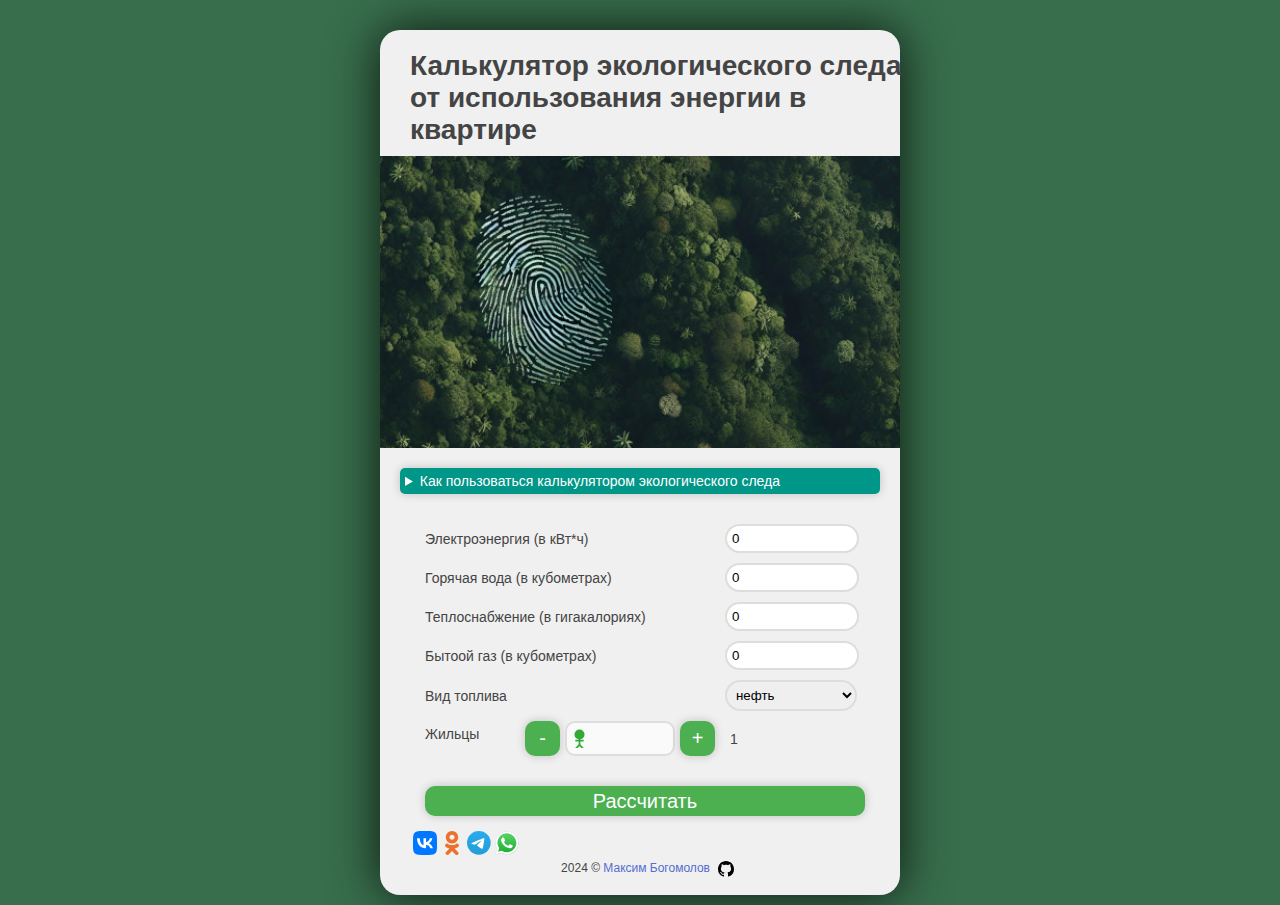
<file: index.html>
<!DOCTYPE html>
<!-- Yandex.Metrika counter -->
<script type="text/javascript" >
	(function(m,e,t,r,i,k,a){m[i]=m[i]||function(){(m[i].a=m[i].a||[]).push(arguments)};
	m[i].l=1*new Date();
	for (var j = 0; j < document.scripts.length; j++) {if (document.scripts[j].src === r) { return; }}
	k=e.createElement(t),a=e.getElementsByTagName(t)[0],k.async=1,k.src=r,a.parentNode.insertBefore(k,a)})
	(window, document, "script", "https://mc.yandex.ru/metrika/tag.js", "ym");
 
	ym(96582528, "init", {
		 clickmap:true,
		 trackLinks:true,
		 accurateTrackBounce:true,
		 webvisor:true
	});
 </script>
 <noscript><div><img src="https://mc.yandex.ru/watch/96582528" style="position:absolute; left:-9999px;" alt="" /></div></noscript>
 <!-- /Yandex.Metrika counter -->
<script src="javascript\ecocalculator.js"></script>
<script src="javascript\chart.js"></script>
<script src="javascript\FileSaver.js"></script>
<script src="javascript\xlsx.full.min.js"></script>
<html lang="ru">
<head>
	<meta charset="UTF-8">
	<meta name="viewport" content="width=device-width, initial-scale=1.0">
	<title>CO2 калькулятор</title>
	<link rel="stylesheet" href="css/ecocalc.css">
	<meta property="og:title" content="Узнай свой углеродный след!"/>
    <meta property="og:description" content="Посчитать свой углеродный след на основе данных счётчиков ЖКУ и узнать о том, как его сократить." />
    <meta property="og:type" content="website"/>
    <meta property="og:url" content=""/>
    <meta property="og:image" content="https://fiftinmen.github.io/ecocalculator/img/fingerprint_forest.jpg"/>
    <meta property="og:image:type" content="image/jpg">
    <meta property="og:image:width" content="500" /> 
    <meta property="og:image:height" content="281" /> 
	<link type="image/png" sizes="192x192" rel="icon" href="img/ecocalc_icon.png">
</head>

<body>
	<main>
		<article id = "calculator">
			<header>
				<h1 class="calculator-header">Калькулятор экологического следа от использования энергии в квартире</h1>
				<img src="img/fingerprint_forest.jpg" id = "image" alt="Отпечаток человеческого пальца на аэрофотоснимке тропического леса. Символизирует углеродный след человека."/>
			</header>
			<details class="tooltip">
				<summary class="tooltip-header">Как пользоваться калькулятором экологического следа</summary>
				<div class="tooltip-body">
				<div class="tooltip-body-content">
					<p>Этот калькулятор поможет вам определить, какое влияние оказывает ваш повседневный образ жизни на окружающую среду. Он рассчитает экологический след, который вы оставляете, на основе потребляемых вами электроэнергии, горячей воды, теплоснабжения и бытового газа. Калькулятор подойдёт, если вы проживаете в городской квартире, но может быть полезен и жителям загородных домов.</p>
					<p>Чтобы начать расчет:</p>
					<ol>
					<li>Введите, сколько киловатт-часов (кВт*ч) электроэнергии вы обычно тратите.</li>
					<li>Укажите количество горячей воды в кубометрах, которое вы используете.</li>
					<li>Введите данные по теплоснабжению (если измеряется в гигакалориях).</li>
					<li>Оцените потребление бытового газа в кубометрах. Если у вас нет счётчика газа, то введите произведение нормативного потребления в вашем городе (регионе) на число жильцов в квартире.</li>
					<li>Выберите вид топлива для отопления дома (например, нефть, газ, уголь и так далее).</li>
					<li>Жильцы: укажите, сколько человек проживает в квартире.</li>
					</ol>
					<p>После того как вы заполните все необходимые поля, нажмите кнопку "Рассчитать". Калькулятор покажет диаграмму, которая наглядно демонстрирует вклад каждого типа энергии в общий экологический след. Также вам будут доступны данные о количестве энергии на производство горячей воды, теплоты и энергии, потребляемой при использовании бытового газа на одного человека.</p>
	
					<p>Используя эту информацию, вы сможете более сознательно относиться к потреблению ресурсов и поискать способы уменьшения своего воздействия на природу, например, снижая потребление или инвестируя в более эффективные технологии.</p>
				</div>
				</div>
			</details>
			<table id = "inputs">
				<colgroup>
					<col class = "first-col">
					<col class = "second-col">
				</colgroup>
				<tbody>
					<tr id="electroEnergy_row" style = "display:table-row">
						<td>
							<label for="electroEnergy_input"><span>Электроэнергия (в кВт*ч)</span></label>
						</td>
						<td>
							<input type="number" id="electroEnergy_input" tabindex="2" min="0" required="True" value = "0" width="30">
						</td>
					</tr>
					<tr id="hotWater_row" style = "display:table-row">
						<td>
							<label id = "hotWater_label" for="hotWater_input"><span>Горячая вода (в кубометрах)</span></label>
						</td>
						<td>
							<input type="number" id="hotWater_input" tabindex="2" min="0" required="True" value = "0" width="30">
						</td>
					</tr>
					<tr id="thermalEnergy_row" style = "display:table-row">
						<td>
							<label id = "thermalEnergy_label" for="thermalEnergy_input"><span>Теплоснабжение (в гигакалориях)</span></label>
						</td>
						<td>
							<input type="number" id="thermalEnergy_input" tabindex="2" min="0" required="True" value = "0" width="30">
						</td>
					</tr>
					<tr id="townGas_row" style = "display:table-row">
						<td>
							<label id = "townGas_label" for="townGas_input"><span>Бытоой газ (в кубометрах)</span></label>
						</td>
						<td>
							<input type="number" id="townGas_input" tabindex="2" min="0" required="True" value = "0" width="30">
						</td>
					</tr>
					<tr id="fuelType_row" style = "display:table-row">
						<td>
							<label  id = "fuelType_label" for="fuelType_select"><span>Вид топлива</span></label>
						</td>
						<td>
							<select tabindex="3" id="fuelType_select" required="True"  width="30">
								<option value="oil">нефть</option>
								<option value="naturalGas">природный газ</option>
								<option value="solarOil">дизельное топливо</option>
								<option value="gasoline">мазут</option>
								<option value="kerosene">керосин</option>
								<option value="coal">уголь</option>
								<option value="peatBriquettes">торф брикеты</option>
							</select>
						</td>
					</tr>
					<tr>
						<td>
							<div id = "person-bar-container">
								<div class = "person-bar-label">
									Жильцы
								</div>
								<div>
									<button onclick="minusPerson()" class="person-bar-button" tabindex="4" id="minus-person-button">-</button>
								</div>
								<div id = "person-bar">

								</div>
								<div>
									<button onclick="plusPerson()" class="person-bar-button" tabindex="3" id="plus-person-button" alt = "Увеличить число совместно проживающих дюдей">+</button>
								</div>
							</div>
						</td>
						<td id="person-number-cell">
							<div id = "person-number">1</div>
						</td>
					</tr>
					<tr>
						<td colspan="2">
							<button onclick="calculate()" tabindex="5" id="calculate-button">Рассчитать</button>
						</td>
					</tr>
				</tbody>
			</table>
			<div id="results">
				<div class = "container" id="chart_stats">
					<div class = "chart_col">
						<canvas id = "chart" style = "display:none"> </canvas>
					</div>
					<div class = "stats_col">
						<div class = "empty">
						</div>
						<div class = "stats_row" id="electroEnergyChartRow">
							<svg class = "symbol" id="electroEnergySymbol" xmlns="http//www.w3.org/2000/svg">
								<rect x="0px" y="0px" width="30px" height="30px" rx="5px" ry="5px" fill="#781c81" />
							</svg>
							<span id = "electroEnergy_fraction"></span>
						</div>
						<div class = "stats_row" id="hotWaterChartRow">
							<svg class = "symbol" id = "hotWaterSymbol" xmlns="http//www.w3.org/2000/svg">
								<rect x="0px" y="0px" width="30px" height="30px" rx="5px" ry="5px" fill="#83ba6d" />
							</svg>
							<span id = "hotwater_fraction"></span>
						</div>
						<div class = "stats_row" id="thermalEnergyChartRow">
							<svg class ="symbol" id = "thermalEnergySymbol" xmlns="http//www.w3.org/2000/svg">
								<rect x="0px" y="0px" width="30px" height="30px" rx="5px" ry="5px" fill="#d92120" />
							</svg>
							<span id = "thermalEnergy_fraction"></span>
						</div>	
						<div class = "stats_row" id="gasEnergyChartRow">
							<svg class ="symbol" id = "gasEnergySymbol" xmlns="http//www.w3.org/2000/svg">
								<rect x="0px" y="0px" width="30px" height="30px" rx="5px" ry="5px" fill="#8a8a66" />
							</svg>
							<span id = "gasEnergy_fraction"></span>
						</div>
						<div class = "empty">
						</div>
					</div>
				</div>
				
				<table class="stats-table">
					<colgroup>
						<col class="stats-first-col"/>
						<col class="stats-second-col"/>
					</colgroup>
					<tbody>
						<tr>
							<td>Энергозатраты на производство горячей воды</td>
							<td class = "stats" id = "hotWater_toEnergyConsumed"></td>
						</tr>
						<tr class = "per-person-row">
							<td class = "per-person-label">
								на человека
							</td>
							<td class = "consumption-per-person" id="per-person-hot-water-energy">
							</td>
						</tr>
						<tr>
							<td>Энергозатраты на производство теплоты </td>
							<td class = "stats" id = "thermalEnergy_toEnergyConsumed"></td>
						</tr>
						<tr class = "per-person-row">
							<td class = "per-person-label">
								на человека
							</td>
							<td class = "consumption-per-person" id="per-person-thermal-energy">
							</td>
						</tr>
						<tr>
							<td>Энергия, потреблённая при использовании бытового газа </td>
							<td class = "stats" id = "townGas_toEnergyConsumed"></td>
						</tr>
						<tr class = "per-person-row">
							<td class = "per-person-label">
								на человека
							</td>
							<td class = "consumption-per-person" id="per-person-town-gas-energy">
							</td>
						</tr>
						<tr>
							<td>Общая сумма потреблённой энергии </td>
							<td class = "stats" id = "totalEnergyConsumed"></td>
						</tr>
						<tr class = "per-person-row"> 
							<td class = "per-person-label">
								на человека
							</td>
							<td class = "consumption-per-person" id="per-person-total-energy">
							</td>
						</tr>
						<tr>
							<td>Потреблено <span id="fuelToRussian"></span></td>
							<td class = "stats" id = "fuelConsumed"></td>
						</tr>
						<tr class = "per-person-row">
							<td class = "per-person-label">
								на человека
							</td>
							<td class = "consumption-per-person" id="per-person-fuel">
							</td>
						</tr>
						<tr class="before-last-row-border" id="before-last-row">
							<td>Общие выбросы углекислого газа</td>
							<td class = "stats" id = "co2Emission"></td>
						</tr>
						<tr class = "per-person-row">
							<td class = "per-person-label">
								на человека
							</td>
							<td class = "consumption-per-person" id="per-person-co2">
							</td>
						</tr>
					</tbody>
				</table>
				<details class="tooltip" open>
					<summary class="tooltip-header">Основные выводы</summary>
					<div class="tooltip-body">
						<img src="img/aerial_1.jpg" id="image" alt="Вид на болотистую туманную местность сверху."/>
						<div class="tooltip-body-content">
							<p>Основной источник вашего углеродного следа в квартире - <span id="max-consumption"></span>. Обратите внимание на повышение эффективности в этой сфере. Однако первоисточником выбросов являются теплоэлектростанции. Важно понять, что сжигание углеводородов, угля или, тем более, пластиковых и других отходов негативно влияют на устойчивость климата, но и ведут к загрязнению воздуха, что негативно сказывается на здоровье людей и особенно на детях. Ещё Менделеев <a href="https://smotrim.ru/audio/1321029" target="_blank">говорил</a>, что сжигание - самый бесхозяйственный способ использования нефти и газа, которые накапливались в недрах Земли на протяжении сотен миллионов лет.</p>
							<p>Изменение климата - это реальность, которая особенно влияет на Россию. За последние 100 лет среднегодовая температура на территории нашей страны <a href="https://www.1tv.ru/n/76207" target="_blank">выросла</a> более чем на 20 градусов.</p>
							<p>Необходимо переходить к более чистым источникам энергии: солнечным и ветряным электростанциям. Их эффективность в последние годы стремительно растёт благодаря новейшим научным исследованиям и инженерным разработкам, в том числе российским<sup><a href="https://www.gazeta.ru/science/news/2022/09/09/18523483.shtml" target="_blank">a</a>,<a href="https://naukatv.ru/news/v_rossii_sozdali_solnechnuyu_batareyu_kotoraya_effektivna_dazhe_v_nepogodu" target="_blank">б</a></sup>.</p> 
						</div>
					</div>
				</details>
				<details class="tooltip">
					<summary class="tooltip-header">Рекомендации</summary>
					<div class="tooltip-body">
						<img src="img/aerial_2.jpg" id="image" alt="Слева чистая природа, зелёная леса. Посередине протекает река. Справа от реки ветрогенераторы. А дальше город со смогом."/>
						<div class="tooltip-body-content">
							<h2>Отопление</h2>
	<ol>
	  <li>Улучшение теплоизоляции квартиры. Утепление стен, крыши, окон, балкона. Замена старых окон на пластиковые вакуумные пакеты.</li>
	  <li>Использование термостатов и систем автоматического регулирования для оптимизации потребления тепла.</li>
	  <li>Переход на более экологичные виды топлива (если это возможно для центрального отопления).</li>
	  <li>Вместо включения дополнительного электроотопления часто достаточно одеться немного потеплее.</li>
	  <li>Если вы собираетесь приобретать кондиционер, обратите внимание на рекуператоры. Рекуператоры обеспечивают повторное использование тепла отводимого на улицу воздуха для нагревания свежего воздуха, поступающего с улицы.</li>
	</ol>
	
	<p><strong>Расчет сокращения углеродного следа:</strong> Утепление здания может сократить потребление энергии на отопление до 50%. Использование термостатов может привести к экономии до 20% энергии. Энергозатраты на отопление превосходят все остальные на порядок, поэтому усилия по повышению его эффективности могут принести наибольший результат.</p>
	
	<h2>Горячая вода</h2>
	<ol>
	  <li>Установка экономичных смесителей и душевых головок. Это поможет сократить потребление воды и, соответственно, энергии на её нагрев.</li>
	  <li>Теплоизоляция труб горячего водоснабжения для минимизации теплопотерь.</li>
	  <li>Регулярное обслуживание системы горячего водоснабжения для повышения её эффективности.</li>
	  <li>Если у вас большая семья, задумайтесь о приобретении посудомоечной машины. Она не только сбережёт ваше время, но и сократит использование воды на мытьё посуды.</li>
	  <li>Отдавайте предпочтение быстрому душу вместо горячей ванной. Иногда душ можно принимать вдвоём.</li>
	</ol>
	
	<p><strong>Расчет сокращения углеродного следа:</strong> Установка экономичных смесителей может сократить потребление воды на 30-50%. Теплоизоляция труб может снизить потери тепла на 20-30%.</p>
							<h2>Электричество</h2>
	<ol>
	  <li>Переход на возобновляемые источники энергии. Если есть возможность, подключите дом к источникам "зелёной энергии" (солнечным панелям, ветровым турбинам).</li>
	  <li>Энергоэффективное оборудование. Используйте приборы с высоким классом энергоэффективности (A+, A++).</li>
	  <li>Светодиодное освещение. Замените лампы накаливания и люминесцентные лампы на светодиодные.</li>
	  <li>Использование программаторов и таймеров для контроля за работой электроприборов, плавную регулировку яркости освещения.</li>
	  <li>Отключайте неиспользуемые электроприборы, зарядные устройства от розетки.</li>
	  <li>При использовании чайника с термостатом понижайте его целевую температуру до 40-50°C (напитки с температурой свыше 60°C повышают риск рака пищевода)).</li>
	  <li>Холодильник - один из основных потребителей электричества в квартире. Обратите внимание на его расположение и эффективность. Для хранения молочных продуктов, фруктов и овощей достаточно поддерживать температуру 10-15°C, более низкие температуры в холодильном отсеке могут привести к подмерзанию и избыточному энергопотреблению. Холодильник не должен стоять близко к трубам отопления и плите или к стенам. Если нельзя отодвинуть его от источников тепла, подумайте о способах его теплоизоляции. </li>
	</ol>
	
	<p><strong>Расчет сокращения углеродного следа:</strong> Замена обычных ламп на светодиодные может сократить потребление энергии на 80-90%. Переход на энергоэффективные приборы может сократить потребление на 20-50%, в зависимости от типа и возраста заменяемого оборудования. Отключение каждого неиспользуемого электроприбора от розетки сократит энергопотребление на 100-200 Вт*ч в сутки.</p>
	
	<h2>Бытовой газ</h2>
	<ol>
		<li>Если вы получаете газ из распределительнйо сети, установите счётчик, чтобы контролировать своё потребление.</li>
		<li>Если вы планируете приобретать новую посуду (кастрюли, сковорродки), обратите внимание на то, насколько эффективно и быстро они способны нагревать блюда.</li>
		<li>Регулярное техническое обслуживание газового оборудования для обеспечения его эффективной работы.</li>
		<li>Использование кухонной техники с высоким КПД.</li>
		<li>Использование конденсационных котлов для отопления и нагрева воды, если это применимо.</li>
	</ol>
	
	<p><strong>Расчет сокращения углеродного следа:</strong> Конденсационные котлы могут быть на 10-20% эффективнее стандартных котлов. Регулярное обслуживание может повысить эффективность на 5-10%.</p>
	
	<h2>Общие рекомендации</h2>
	<ul>
	  <li>Повышение осведомленности о способах экономии энергии среди жителей дома.</li>
	  <li>Внедрение системы умного дома для контроля и оптимизации потребления всех видов энергии.</li>
	</ul>

	<p>При реализации вышеупомянутых мер можно достичь значительного снижения углеродного следа. Важно подходить к этому комплексно, поскольку комбинирование различных подходов даст наилучший результат.</p>
						</div>
					</div>
				</details>
				<details class="tooltip">
					<summary class="tooltip-header" id="additional-information">
						Дополнительная информация</summary>
					<div class="tooltip-body">
						<img src="img/spherical_planet.jpg" id="image" alt="Сферическая панорама вида сверху на лес в окружении города. Сверху наложена полупрозрачная круговая дендрограмма."/>
						<div class="tooltip-body-content">
							<p>Калькулятор углеродного следа предназначен для оценки объема выбросов углекислого газа (CO<sub>2</sub>), связанных с потреблением различных видов энергии и топлива. Это важный инструмент для понимания и уменьшения воздействия на климат.</p>
							<h2>Текущее содержание углекислого газа</h2>
	
	<p>По последним данным, концентрация углекислого газа в атмосфере Земли превышает 415 ppm (частей на миллион) и продолжает расти примерно на 2-3 ppm в год. Это увеличение является результатом человеческой деятельности, особенно сжигания ископаемого топлива. Углекислый газ - не единственный антропогенный парниковый газ. Например, метан и даже водяной пар обладают даже более сильным парниковым эффектом, но именно поступление углекислого газа начало стремительно расти после промышленной революции.</p>
	
	<h2>Рост температуры на Земле реален и продолжается</h2>
	<img src="img/temperature_change.jpg" alt = "График изменения температуры на Земле последние 2000 лет" class = "compressed-image" id="temperature-change-img"/>
	<figcaption>Рис. 1 | <strong>История средней глобальной приземной температуры за последние 2000 лет</strong>. Аномалии температуры относительно 1961-1990 гг. Цветные линии представляют собой медианы ансамбля за 30 лет с низкой фильтрацией. Серая штриховка показывает квантили всех членов ансамбля реконструкций семи различных методов (правая ось y); 2,5 и 97,5 процентили обозначены черными пунктирными линиями. Черная кривая - инструментальные данные за период 1850-2017 гг. н.э.<a href="https://www.nature.com/articles/s41586-019-1401-2" target="_blank">Источник</a>.</figcaption>
	<p>В течение последних 2000 лет на Земле наблюдались изменения температуры, вызванные как естественными, так и антропогенными факторами, а также возникающие самостоятельно в климатической системе. Реконструкции глобальной средней температуры за последние 2000 лет показывают, что значительная часть многодесятилетней изменчивости доиндустриального периода (1300-1800 гг.) связана с вулканическими выбросами. Однако наибольшие многолетние тренды потепления наблюдаются, начиная со второй половины XX века, что подчеркивает необычный характер потепления в последние десятилетия. Единственным объяснением наблюдающегося роста температуры сегодня оказывается влияние хозяйственной деятельности человека.</p>
	<p>Современная температура на Земле уже превысила среднегодовую температуру, наблюдавшуся 100-150 лет назад, на 1°C. Рост температуры продолжается, так как продолжаются выбросы парниковых газов, превосходящие способность биосферы их поглощать. Изменение климата уже влияет на жизнь людей по всему миру, в том числе <a href="https://trends.rbc.ru/trends/green/6417eae09a79475f80a86336" target="_blank">и в России</a>.</p>

	<h2>Углеродный след по странам</h2>
	<p>Углеродный след жителей различных стран значительно различается из-за разного уровня потребления и энергетической эффективности. В среднем, жители США и Китая имеют одни из самых высоких показателей углеродного следа на душу населения, тогда как в Африке этот показатель значительно ниже. Европейские страны обычно занимают промежуточное положение, в то время как Россия имеет высокие показатели из-за большого потребления ископаемого топлива и меньшей энергоэффективности.</p>
	
	<h2>Действия для сдерживания роста температуры</h2>
	<p>Чтобы ограничить глобальное потепление до 1.5°C относительно прединдустриального уровня, необходимо значительно сократить выбросы парниковых газов. Это включает в себя переход на возобновляемые источники энергии, повышение энергоэффективности, защиту и восстановление лесов, а также изменение потребительских привычек и сокращение потребления ресурсов.</p>
	    
	    <h2>Пересчет единиц энергии</h2>
	    <p><strong>Для пересчета гигакалорий в киловатт*часы используется формула:</strong></p>
	    <math xmlns="http://www.w3.org/1998/Math/MathML">
	        <mi>E</mi><mo>=</mo><mi>G</mi><mo>&times;</mo><mn>1162.22</mn>
	    </math>
	    <p>где <math xmlns="http://www.w3.org/1998/Math/MathML"><mi>E</mi></math> - энергия в киловатт*часах, <math xmlns="http://www.w3.org/1998/Math/MathML"><mi>G</mi></math> - энергия в гигакалориях.</p>
	    
	    <p><strong>Чтобы пересчитать количество калорий, необходимых для нагрева 1 м³ воды с 25°C до 60°C (минимальная нормативная температура), используем следующую формулу:</strong></p>
	<math xmlns="http://www.w3.org/1998/Math/MathML">
	  <mi>Q</mi>
	  <mo>=</mo>
	  <mi>c</mi>
	  <mo>&#183;</mo>
	  <mi>m</mi>
	  <mo>&#183;</mo>
	  <mi>&Delta;</mi>
	  <mi>T</mi>
	</math>
	<p>где:</p>
	<ul>
	  <li><math xmlns="http://www.w3.org/1998/Math/MathML"><mi>Q</mi></math> — количество теплоты (в калориях),</li>
	  <li><math xmlns="http://www.w3.org/1998/Math/MathML"><mi>c</mi></math> — удельная теплоёмкость воды (1 ккал/(кг&#183;°С)),</li>
	  <li><math xmlns="http://www.w3.org/1998/Math/MathML"><mi>m</mi></math> — масса воды (в кг),</li>
	  <li><math xmlns="http://www.w3.org/1998/Math/MathML"><mi>&Delta;</mi><mi>T</mi></math> — разница температур в °C.</li>
	</ul>
	<p>Поскольку плотность воды примерно равна 1 кг/л, для 1 м³ воды (1000 л) масса составит 1000 кг.</p>
	<math xmlns="http://www.w3.org/1998/Math/MathML">
	  <mi>Q</mi>
	  <mo>=</mo>
	  <mn>1</mn>
	  <mo>&#183;</mo>
	  <mn>1000</mn>
	  <mo>&#183;</mo>
	  <mo>(</mo>
	  <mn>60</mn>
	  <mo>-</mo>
	  <mn>25</mn>
	  <mo>)</mo>
	  <mo>=</mo>
	  <mn>35000</mn>
	  <mi>ккал</mi>
	</math>
	<p>Переведём ккал в кДж, используя коэффициент 1 ккал = 4.184 кДж:</p>
	<math xmlns="http://www.w3.org/1998/Math/MathML">
	  <mi>Q</mi>
	  <mo>=</mo>
	  <mn>35000</mn>
	  <mo>&#183;</mo>
	  <mn>4.184</mn>
	  <mo>=</mo>
	  <mn>146440</mn>
	  <mi>кДж</mi>
	</math>
	<p>Теперь переведём кДж в кВт&#183;час, зная, что 1 кВт&#183;час = 3600 кДж:</p>
	<math xmlns="http://www.w3.org/1998/Math/MathML">
	  <mi>Q</mi>
	  <mo>=</mo>
	  <mfrac>
	    <mn>146440</mn>
	    <mn>3600</mn>
	  </mfrac>
	  <mo>&asymp;</mo>
	  <mn>40.67</mn>
	  <mtext> кВт&#183;час</mtext>
	</math>
	
	<p>Таким образом, для нагрева 1 м³ воды с 25°C до 60°C потребуется примерно 40.67 кВт&#183;час энергии.</p>
	    
	    <h2>Пересчет киловатт*часов в массу топлива</h2>
	    <p>Формула:</p>
	    <math xmlns="http://www.w3.org/1998/Math/MathML">
	        <mi>M</mi><mo>=</mo><mi>E</mi><mo>&divide;</mo><mi>K</mi>
	    </math>
	    <p>где <math xmlns="http://www.w3.org/1998/Math/MathML"><mi>M</mi></math> - масса топлива в килограммах, <math xmlns="http://www.w3.org/1998/Math/MathML"><mi>E</mi></math> - энергия в киловатт*часах, <math xmlns="http://www.w3.org/1998/Math/MathML"><mi>K</mi></math> - коэффициент перевода 1 кг топлива в энергию (кВт*ч).</p>
	
	    <h2>Пересчет массы топлива в CO<sub>2</sub></h2>
	    <p>Формула:</p>
	    <math xmlns="http://www.w3.org/1998/Math/MathML">
	        <mi>C</mi><mo>=</mo><mi>M</mi><mo>&times;</mo><mi>F</mi>
	    </math>
	    <p>где <math xmlns="http://www.w3.org/1998/Math/MathML"><mi>C</mi></math> - масса CO<sub>2</sub> в килограммах, <math xmlns="http://www.w3.org/1998/Math/MathML"><mi>M</mi></math> - масса топлива, <math xmlns="http://www.w3.org/1998/Math/MathML"><mi>F</mi></math> - коэффициент выбросов CO<sub>2</sub> на 1 кг топлива.</p>
	
		<h2>Потребление энергии</h2>
	<table class="reference-table">
		<colgroup>
			<col class = "ref-first-col">
			<col class = "ref-second-col">
		</colgroup>
	  <tr>
	    <th>Тип энергии</th>
	    <th>Значение (кВт*ч)</th>
	  </tr>
	  <tr>
	    <td>Электроэнергия</td>
	    <td>1</td>
	  </tr>
	  <tr>
	    <td>Тепловая энергия</td>
	    <td>1162.22</td>
	  </tr>
	  <tr>
	    <td>Горячая вода</td>
	    <td>40.678</td>
	  </tr>
	  <tr>
	    <td>Городской газ</td>
	    <td>14.5</td>
	  </tr>
	</table>
	
	<h2>Преобразование топлива в энергию</h2>
	<table class="reference-table">
		<colgroup>
			<col class = "ref-first-col">
			<col class = "ref-second-col">
		</colgroup>
	  <tr>
	    <th>Тип топлива</th>
	    <th>Значение (кВт*ч на 1 кг)</th>
	  </tr>
	  <!-- Iterate over fuelToEnergy -->
	  <tr><td>Нефть</td><td>12.46</td></tr>
	  <tr><td>Дизельное топливо</td><td>12.2</td></tr>
	  <tr><td>Мазут</td><td>11.2</td></tr>
	  <tr><td>Керосин</td><td>12.4</td></tr>
	  <tr><td>Бензин</td><td>12.2</td></tr>
	  <tr><td>Метан</td><td>14.5</td></tr>
	  <tr><td>Сжиженный газ</td><td>12.5</td></tr>
	  <tr><td>Природный газ</td><td>13.3</td></tr>
	  <tr><td>Пропан</td><td>13.4</td></tr>
	  <tr><td>Этилен</td><td>13.3</td></tr>
	  <tr><td>Водород</td><td>36</td></tr>
	  <tr><td>Каменный уголь</td><td>9</td></tr>
	  <tr><td>Бурый уголь</td><td>4.1</td></tr>
	  <tr><td>Антрацит</td><td>9</td></tr>
	  <tr><td>Древесный уголь</td><td>6</td></tr>
	  <tr><td>Торф (влажность 40%)</td><td>3.6</td></tr>
	  <tr><td>Торфяные брикеты (влажность 15%)</td><td>4.1</td></tr>
	</table>
	
	<h2>Выбросы CO2 от производства энергии на 1 кг топлива (в кг)</h2>
	<table class="reference-table">
		<colgroup>
			<col class = "ref-first-col">
			<col class = "ref-second-col">
		</colgroup>
	  <tr>
	    <th>Тип топлива</th>
	    <th>Выбросы CO2 (кг на кг топлива)</th>
	  </tr>
	  <tr><td>Природный газ</td><td>1.603</td></tr>
	  <tr><td>Уголь</td><td>3.581</td></tr>
	  <tr><td>Торфяные брикеты</td><td>4.412</td></tr>
	  <tr><td>Дизельное топливо (солярка)</td><td>2.172</td></tr>
	  <tr><td>Керосин</td><td>2.109</td></tr>
	  <tr><td>Бензин</td><td>2.013</td></tr>
	  <tr><td>Мазут</td><td>3.223</td></tr>
	  <tr><td>Нефть</td><td>3.15</td></tr>	  
	</table>

	<h2>Выбросы CO2 от производства энергии на 1 кВт*ч от альтернативных источников энергии</h2>
	<table class="reference-table">
		<colgroup>
			<col class = "ref-first-col">
			<col class = "ref-second-col">
		</colgroup>
	  <tr>
			<th>Тип топлива/энергии</th>
			<th>Выбросы CO2 (кг на кВт*ч)</th>
	  </tr>
	  <tr><td>Ядерная энергия</td><td>0.004</td></tr>
	  <tr><td>Солнечная энергия</td><td>0.006</td></tr>
	  <tr><td>Ветровая энергия</td><td>0.004</td></tr>
	  <tr><td>Гидроэнергия</td><td>0.097</td></tr>
	  <tr><td>Биоэнергия</td><td>0.098</td></tr>
	</table>
	
							Источники:
							<ol>
								<li><a href = "https://dpva.ru/Guide/GuidePhysics/GuidePhysicsHeatAndTemperature/ComnustionEnergy/" target="_blank">Удельная теплота сгорания (теплотворная способность). Высшая и низшая теплота сгорания. Потребность в кислороде // Инженерный справочник. Таблицы.</a></li>
								<li><a href = "https://www.nature.com/articles/s41560-017-0032-9.epdf?sharing_token=[base64]%3D&tracking_referrer=www.carbonbrief.org" target="_blank"> Pehl, M., Arvesen, A., Humpenöder, F., Popp, A., Hertwich, E. G., & Luderer, G. (2017). Understanding future emissions from low-carbon power systems by integration of life-cycle assessment and integrated energy modelling. Nature Energy, 2(12), 939-945</a></li>
								<li><a href = "https://www.engineeringtoolbox.com/standard-heat-of-combustion-energy-content-d_1987.html" target="_blank">Engineering ToolBox. Combustion Heat</a></li>
								<li><a href = "https://ru.wikipedia.org/wiki/%D0%94%D0%B8%D0%BE%D0%BA%D1%81%D0%B8%D0%B4_%D1%83%D0%B3%D0%BB%D0%B5%D1%80%D0%BE%D0%B4%D0%B0">Диоксид углерода. Википедия</a></li>
								<li><a href="https://tass.ru/spec/climate" target="_blank">Климатический хаос. ТАСС</a></li>
								<li><a href="https://nplus1.ru/news/2019/07/25/change" target="_blank">Моделирование климата за две тысячи лет не нашло периодов глобального потепления до XX века. N+1</a></li>
								<li><a href="https://earthtouches.me/tag/klimat/" target="_blank">Публикации о климате на сайте проекта "Земля касается каждого".</a></li>
							</ul>
						</div>
						</div>
		</details>
			</div>
			<table id = "error" style="display:none">
				<tr>
					<td width = "100%">
						<span class="green-message">Странно. Кажется, вы ничего не потребляете.</span></p>
						<span class="hint-message">Возможно, вы забыли заполнить форму.</span></p>
					</td>
				</tr>
			</table>
			<footer>
				<section class="export-section">
					<div class = "share-section">
						<button class="share-btn" data-social="vk" title="Поделиться Вконтакте">
							<svg class = "share-icon">
								<path d="M11.5 24h1c5.44 0 8.15 0 9.83-1.68C24 20.64 24 17.92 24 12.5v-1.02c0-5.4 0-8.12-1.67-9.8C20.65 0 17.93 0 12.5 0h-1C6.06 0 3.35 0 1.67 1.68 0 3.36 0 6.08 0 11.5v1.02c0 5.4 0 8.12 1.68 9.8C3.36 24 6.08 24 11.5 24Z" fill="#07F"></path>
								<path d="M12.77 17.29c-5.47 0-8.59-3.75-8.72-9.99h2.74c.09 4.58 2.11 6.52 3.71 6.92V7.3h2.58v3.95c1.58-.17 3.24-1.97 3.8-3.95h2.58a7.62 7.62 0 0 1-3.51 4.98 7.9 7.9 0 0 1 4.11 5.01h-2.84a4.94 4.94 0 0 0-4.14-3.57v3.57h-.31Z" fill="#fff"></path>
							</svg>
						</button>
						<button class="share-btn" data-social="ok" title = "Поделиться в Одноклассниках">
							<svg class = "share-icon">
								<svg version="1.1" id="Layer_1" xmlns="http://www.w3.org/2000/svg" xmlns:xlink="http://www.w3.org/1999/xlink" x="0px" y="0px"
								viewBox="0 0 1258.2 2174.7" style="enable-background:new 0 0 1258.2 2174.7;" xml:space="preserve">
							<style type="text/css">
								.st0{fill:#EB722E;}
							</style>
							<path class="st0" d="M629.9,1122.4c310-0.1,561.1-251.5,561-561.4c-0.1-310-251.5-561.1-561.4-561S68.4,251.5,68.5,561.4
								C68.9,871.2,320.1,1122.2,629.9,1122.4 M629.9,329c128.4,0,232.5,104.1,232.5,232.5S758.3,793.9,629.9,793.9
								S397.4,689.8,397.4,561.4C397.6,433.1,501.6,329.1,629.9,329L629.9,329z M856.8,1580.3c115.5-26.2,225.7-71.9,326-135
								c76.4-49.3,98.4-151.1,49.1-227.5c-48.5-75.2-148.3-97.9-224.5-51c-231.1,144.5-524.5,144.5-755.6,0c-76.7-48.1-178-25.1-226.3,51.5
								c-48.5,76.7-25.7,178.3,51.1,226.8c0.1,0,0.2,0.1,0.2,0.1c100.2,63,210.4,108.7,325.8,135L88.8,1894c-62.5,66-59.6,170.2,6.5,232.7
								c63.5,60,162.7,60,226.2,0l308.2-308.4l308.4,308.4c64.2,64.1,168.1,64.1,232.3,0c64.1-64.2,64.1-168.1,0-232.3L856.8,1580.3z"/>
							</svg>
							</svg>
						</button>
						<button class="share-btn" data-social="tg" title = "Поделиться в Telegram">
							<svg xmlns="http://www.w3.org/2000/svg" xmlns:xlink="http://www.w3.org/1999/xlink" viewBox="0 0 243.1 243.1">
								<linearGradient id="Oval_1_" gradientUnits="userSpaceOnUse" x1="-838.041" y1="660.581" x2="-838.041" y2="660.3427" gradientTransform="matrix(1000 0 0 -1000 838161 660581)">
								 <stop offset="0" style="stop-color:#2AABEE"/>
								 <stop offset="1" style="stop-color:#229ED9"/>
								</linearGradient>
								<circle fill-rule="evenodd" clip-rule="evenodd" fill="url(#Oval_1_)" cx="120.1" cy="120.1" r="120.1"/>
								<path fill-rule="evenodd" clip-rule="evenodd" fill="#FFFFFF" d="M54.3,118.8c35-15.2,58.3-25.3,70-30.2 c33.3-13.9,40.3-16.3,44.8-16.4c1,0,3.2,0.2,4.7,1.4c1.2,1,1.5,2.3,1.7,3.3s0.4,3.1,0.2,4.7c-1.8,19-9.6,65.1-13.6,86.3 c-1.7,9-5,12-8.2,12.3c-7,0.6-12.3-4.6-19-9c-10.6-6.9-16.5-11.2-26.8-18c-11.9-7.8-4.2-12.1,2.6-19.1c1.8-1.8,32.5-29.8,33.1-32.3 c0.1-0.3,0.1-1.5-0.6-2.1c-0.7-0.6-1.7-0.4-2.5-0.2c-1.1,0.2-17.9,11.4-50.6,33.5c-4.8,3.3-9.1,4.9-13,4.8 c-4.3-0.1-12.5-2.4-18.7-4.4c-7.5-2.4-13.5-3.7-13-7.9C45.7,123.3,48.7,121.1,54.3,118.8z"/>
								</svg>
						</button>
						<button class="share-btn" data-social="wa" title = "Поделиться в Whatsapp">
							<svg xmlns="http://www.w3.org/2000/svg" viewBox="10 10 155.216 155.216"><defs><linearGradient id="b" x1="85.915" x2="86.535" y1="32.567" y2="137.092" gradientUnits="userSpaceOnUse"><stop offset="0" stop-color="#57d163"/><stop offset="1" stop-color="#23b33a"/></linearGradient><filter id="a" width="1.115" height="1.114" x="-.057" y="-.057" color-interpolation-filters="sRGB"><feGaussianBlur stdDeviation="3.531"/></filter></defs><path fill="#b3b3b3" d="m54.532 138.45 2.235 1.324c9.387 5.571 20.15 8.518 31.126 8.523h.023c33.707 0 61.139-27.426 61.153-61.135.006-16.335-6.349-31.696-17.895-43.251A60.75 60.75 0 0 0 87.94 25.983c-33.733 0-61.166 27.423-61.178 61.13a60.98 60.98 0 0 0 9.349 32.535l1.455 2.312-6.179 22.558zm-40.811 23.544L24.16 123.88c-6.438-11.154-9.825-23.808-9.821-36.772.017-40.556 33.021-73.55 73.578-73.55 19.681.01 38.154 7.669 52.047 21.572s21.537 32.383 21.53 52.037c-.018 40.553-33.027 73.553-73.578 73.553h-.032c-12.313-.005-24.412-3.094-35.159-8.954zm0 0" filter="url(#a)"/><path fill="#fff" d="m12.966 161.238 10.439-38.114a73.42 73.42 0 0 1-9.821-36.772c.017-40.556 33.021-73.55 73.578-73.55 19.681.01 38.154 7.669 52.047 21.572s21.537 32.383 21.53 52.037c-.018 40.553-33.027 73.553-73.578 73.553h-.032c-12.313-.005-24.412-3.094-35.159-8.954z"/><path fill="url(#linearGradient1780)" d="M87.184 25.227c-33.733 0-61.166 27.423-61.178 61.13a60.98 60.98 0 0 0 9.349 32.535l1.455 2.312-6.179 22.559 23.146-6.069 2.235 1.324c9.387 5.571 20.15 8.518 31.126 8.524h.023c33.707 0 61.14-27.426 61.153-61.135a60.75 60.75 0 0 0-17.895-43.251 60.75 60.75 0 0 0-43.235-17.929z"/><path fill="url(#b)" d="M87.184 25.227c-33.733 0-61.166 27.423-61.178 61.13a60.98 60.98 0 0 0 9.349 32.535l1.455 2.313-6.179 22.558 23.146-6.069 2.235 1.324c9.387 5.571 20.15 8.517 31.126 8.523h.023c33.707 0 61.14-27.426 61.153-61.135a60.75 60.75 0 0 0-17.895-43.251 60.75 60.75 0 0 0-43.235-17.928z"/><path fill="#fff" fill-rule="evenodd" d="M68.772 55.603c-1.378-3.061-2.828-3.123-4.137-3.176l-3.524-.043c-1.226 0-3.218.46-4.902 2.3s-6.435 6.287-6.435 15.332 6.588 17.785 7.506 19.013 12.718 20.381 31.405 27.75c15.529 6.124 18.689 4.906 22.061 4.6s10.877-4.447 12.408-8.74 1.532-7.971 1.073-8.74-1.685-1.226-3.525-2.146-10.877-5.367-12.562-5.981-2.91-.919-4.137.921-4.746 5.979-5.819 7.206-2.144 1.381-3.984.462-7.76-2.861-14.784-9.124c-5.465-4.873-9.154-10.891-10.228-12.73s-.114-2.835.808-3.751c.825-.824 1.838-2.147 2.759-3.22s1.224-1.84 1.836-3.065.307-2.301-.153-3.22-4.032-10.011-5.666-13.647"/></svg>
						</button>
					</div>
					<div></div>
					<div id = "export-results-section">
						<button class = "export-button" onclick="exportToExcel()" id = "export-to-excel" title="Экспорт в Excel">
							<svg class = "export-icon" viewbox = "0 0 30 30" width="20" height="20" class = "download-icon" xmlns="http//www.w3.org/2000/svg" alt="Экспорт в Excel">
								<line x1="15" y1="3" x2="15" y2="23" stroke-width="3" stroke="#555" />
								<line x1="7" y1="16" x2="15" y2="23" stroke-width="3" stroke="#555" />
								<line x1="23" y1="16" x2="15" y2="23" stroke-width="3" stroke="#555" />
								<line x1="2" y1="20" x2="2" y2="28" stroke-width="3" stroke="#555"   />
								<line x1="28" y1="20" x2="28" y2="28" stroke-width="3" stroke="#555" />
								<line x1="2" y1="28" x2="28" y2="28" stroke-width="3" stroke="#555" />
							</svg>
						</button>
					</div>
				</section>
				<div class = "about-me">
					<div></div>
					<div class="copyright">
						2024 © <a href="https://fiftinmen.github.io/about_me/" target="_blank">Максим Богомолов</a>
					</div>
					<div class="github-icon">
						<a href="https://github.com/fiftinmen/ecocalculator" target="_blank">
							<svg height="16" aria-hidden="true" viewBox="0 0 16 16" version="1.1" width="32" data-view-component="true" class="octicon octicon-mark-github v-align-middle color-fg-default">
							<path d="M8 0c4.42 0 8 3.58 8 8a8.013 8.013 0 0 1-5.45 7.59c-.4.08-.55-.17-.55-.38 0-.27.01-1.13.01-2.2 0-.75-.25-1.23-.54-1.48 1.78-.2 3.65-.88 3.65-3.95 0-.88-.31-1.59-.82-2.15.08-.2.36-1.02-.08-2.12 0 0-.67-.22-2.2.82-.64-.18-1.32-.27-2-.27-.68 0-1.36.09-2 .27-1.53-1.03-2.2-.82-2.2-.82-.44 1.1-.16 1.92-.08 2.12-.51.56-.82 1.28-.82 2.15 0 3.06 1.86 3.75 3.64 3.95-.23.2-.44.55-.51 1.07-.46.21-1.61.55-2.33-.66-.15-.24-.6-.83-1.23-.82-.67.01-.27.38.01.53.34.19.73.9.82 1.13.16.45.68 1.31 2.69.94 0 .67.01 1.3.01 1.49 0 .21-.15.45-.55.38A7.995 7.995 0 0 1 0 8c0-4.42 3.58-8 8-8Z"></path>
							</svg>
						</a>
					</div>
					<div></div>
				</div>
			</footer>
		</article>
	</main>
	<script src="javascript\main.js"></script>
</body>
</html>
</file>
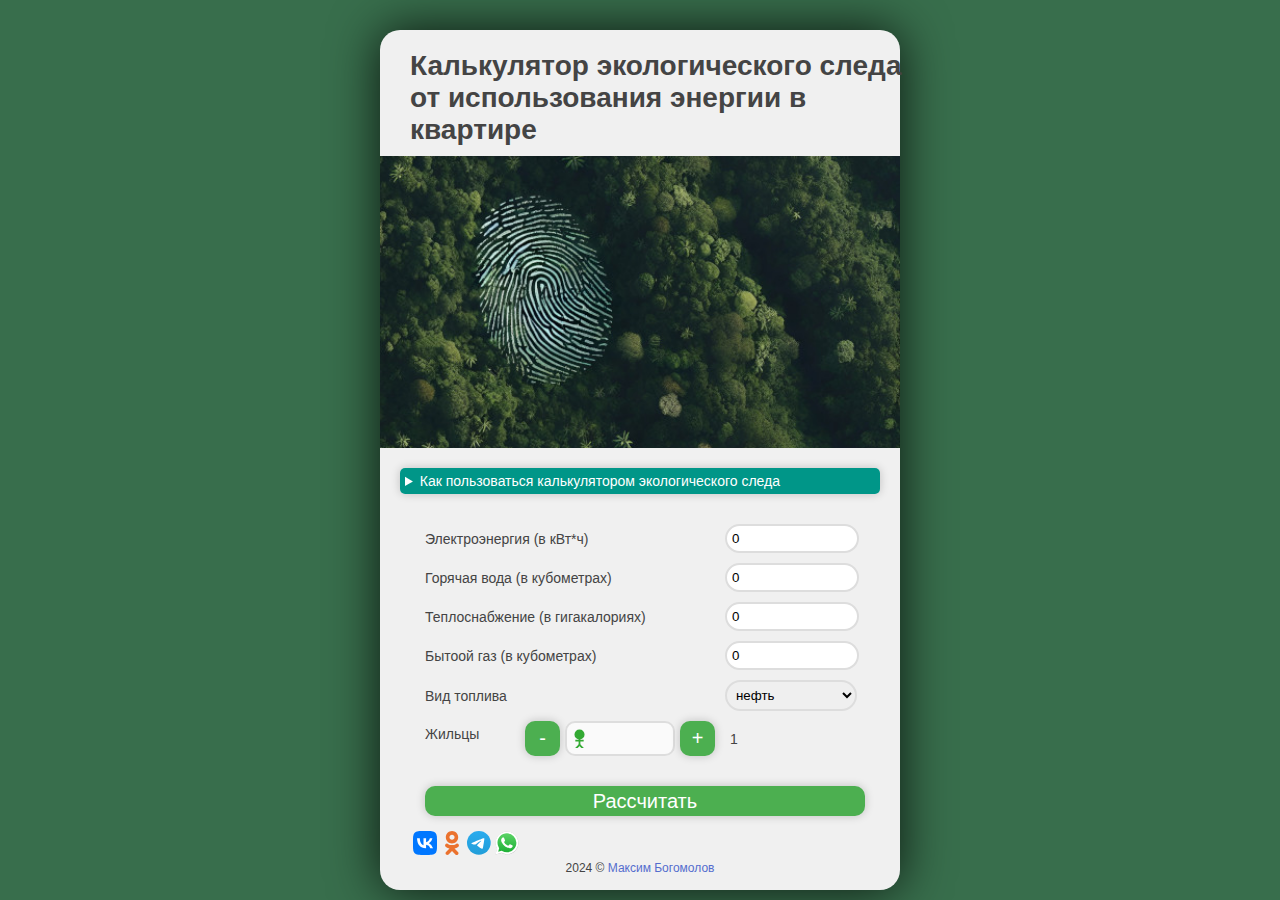
<file: ecocalc.html>
<!DOCTYPE html>
<script src="javascript\ecocalculator.js"></script>
<script src="javascript\chart.js"></script>
<script src="javascript\FileSaver.js"></script>
<script src="javascript\xlsx.full.min.js"></script>
<html lang="ru">
<head>
	<meta charset="UTF-8">
	<meta name="viewport" content="width=device-width, initial-scale=1.0">
	<title>CO2 калькулятор</title>
	<link rel="stylesheet" href="css/ecocalc.css">
	<meta property="og:title" content="Узнай свой углеродный след!"/>
    <meta property="og:description" content="Посчитать свой углеродный след на основе данных счётчиков ЖКУ и узнать о том, как его сократить." />
    <meta property="og:type" content="website"/>
    <meta property="og:url" content=""/>
    <meta property="og:image" content="https://vk-book.ru/folder-test/share/share_img.jpg"/>
    <meta property="og:image:type" content="image/jpg">
    <meta property="og:image:width" content="500" /> 
    <meta property="og:image:height" content="281" /> 
</head>

<body>
	<main>
		<article id = "calculator">
			<header>
				<h1 class="calculator-header">Калькулятор экологического следа от использования энергии в квартире</h1>
				<img src="img/fingerprint_forest.jpg" id = "image" alt="Отпечаток человеческого пальца на аэрофотоснимке тропического леса. Символизирует углеродный след человека."/>
			</header>
			<details class="tooltip">
				<summary class="tooltip-header">Как пользоваться калькулятором экологического следа</summary>
				<div class="tooltip-body">
				<div class="tooltip-body-content">
					<p>Этот калькулятор поможет вам определить, какое влияние оказывает ваш повседневный образ жизни на окружающую среду. Он рассчитает экологический след, который вы оставляете, на основе потребляемых вами электроэнергии, горячей воды, теплоснабжения и бытового газа. Калькулятор подойдёт, если вы проживаете в городской квартире, но может быть полезен и жителям загородных домов.</p>
					<p>Чтобы начать расчет:</p>
					<ol>
					<li>Введите, сколько киловатт-часов (кВт*ч) электроэнергии вы обычно тратите.</li>
					<li>Укажите количество горячей воды в кубометрах, которое вы используете.</li>
					<li>Введите данные по теплоснабжению (если измеряется в гигакалориях).</li>
					<li>Оцените потребление бытового газа в кубометрах. Если у вас нет счётчика газа, то введите произведение нормативного потребления в вашем городе (регионе) на число жильцов в квартире.</li>
					<li>Выберите вид топлива для отопления дома (например, нефть, газ, уголь и так далее).</li>
					<li>Жильцы: укажите, сколько человек проживает в квартире.</li>
					</ol>
					<p>После того как вы заполните все необходимые поля, нажмите кнопку "Рассчитать". Калькулятор покажет диаграмму, которая наглядно демонстрирует вклад каждого типа энергии в общий экологический след. Также вам будут доступны данные о количестве энергии на производство горячей воды, теплоты и энергии, потребляемой при использовании бытового газа на одного человека.</p>
	
					<p>Используя эту информацию, вы сможете более сознательно относиться к потреблению ресурсов и поискать способы уменьшения своего воздействия на природу, например, снижая потребление или инвестируя в более эффективные технологии.</p>
				</div>
				</div>
			</details>
			<table id = "inputs">
				<colgroup>
					<col class = "first-col">
					<col class = "second-col">
				</colgroup>
				<tbody>
					<tr id="electroEnergy_row" style = "display:table-row">
						<td>
							<label for="electroEnergy_input"><span>Электроэнергия (в кВт*ч)</span></label>
						</td>
						<td>
							<input type="number" id="electroEnergy_input" tabindex="2" min="0" required="True" value = "0" width="30">
						</td>
					</tr>
					<tr id="hotWater_row" style = "display:table-row">
						<td>
							<label id = "hotWater_label" for="hotWater_input"><span>Горячая вода (в кубометрах)</span></label>
						</td>
						<td>
							<input type="number" id="hotWater_input" tabindex="2" min="0" required="True" value = "0" width="30">
						</td>
					</tr>
					<tr id="thermalEnergy_row" style = "display:table-row">
						<td>
							<label id = "thermalEnergy_label" for="thermalEnergy_input"><span>Теплоснабжение (в гигакалориях)</span></label>
						</td>
						<td>
							<input type="number" id="thermalEnergy_input" tabindex="2" min="0" required="True" value = "0" width="30">
						</td>
					</tr>
					<tr id="townGas_row" style = "display:table-row">
						<td>
							<label id = "townGas_label" for="townGas_input"><span>Бытоой газ (в кубометрах)</span></label>
						</td>
						<td>
							<input type="number" id="townGas_input" tabindex="2" min="0" required="True" value = "0" width="30">
						</td>
					</tr>
					<tr id="fuelType_row" style = "display:table-row">
						<td>
							<label  id = "fuelType_label" for="fuelType_select"><span>Вид топлива</span></label>
						</td>
						<td>
							<select tabindex="3" id="fuelType_select" required="True"  width="30">
								<option value="oil">нефть</option>
								<option value="naturalGas">природный газ</option>
								<option value="solarOil">дизельное топливо</option>
								<option value="gasoline">мазут</option>
								<option value="kerosene">керосин</option>
								<option value="coal">уголь</option>
								<option value="peatBriquettes">торф брикеты</option>
							</select>
						</td>
					</tr>
					<tr>
						<td>
							<div id = "person-bar-container">
								<div class = "person-bar-label">
									Жильцы
								</div>
								<div>
									<button onclick="minusPerson()" class="person-bar-button" tabindex="4" id="minus-person-button">-</button>
								</div>
								<div id = "person-bar">

								</div>
								<div>
									<button onclick="plusPerson()" class="person-bar-button" tabindex="3" id="plus-person-button" alt = "Увеличить число совместно проживающих дюдей">+</button>
								</div>
							</div>
						</td>
						<td id="person-number-cell">
							<div id = "person-number">1</div>
						</td>
					</tr>
					<tr>
						<td colspan="2">
							<button onclick="calculate()" tabindex="5" id="calculate-button">Рассчитать</button>
						</td>
					</tr>
				</tbody>
			</table>
			<div id="results">
				<div class = "container" id="chart_stats">
					<div class = "chart_col">
						<canvas id = "chart" style = "display:none"> </canvas>
					</div>
					<div class = "stats_col">
						<div class = "empty">
						</div>
						<div class = "stats_row" id="electroEnergyChartRow">
							<svg class = "symbol" id="electroEnergySymbol" xmlns="http//www.w3.org/2000/svg">
								<rect x="0px" y="0px" width="30px" height="30px" rx="5px" ry="5px" fill="#781c81" />
							</svg>
							<span id = "electroEnergy_fraction"></span>
						</div>
						<div class = "stats_row" id="hotWaterChartRow">
							<svg class = "symbol" id = "hotWaterSymbol" xmlns="http//www.w3.org/2000/svg">
								<rect x="0px" y="0px" width="30px" height="30px" rx="5px" ry="5px" fill="#83ba6d" />
							</svg>
							<span id = "hotwater_fraction"></span>
						</div>
						<div class = "stats_row" id="thermalEnergyChartRow">
							<svg class ="symbol" id = "thermalEnergySymbol" xmlns="http//www.w3.org/2000/svg">
								<rect x="0px" y="0px" width="30px" height="30px" rx="5px" ry="5px" fill="#d92120" />
							</svg>
							<span id = "thermalEnergy_fraction"></span>
						</div>	
						<div class = "stats_row" id="gasEnergyChartRow">
							<svg class ="symbol" id = "gasEnergySymbol" xmlns="http//www.w3.org/2000/svg">
								<rect x="0px" y="0px" width="30px" height="30px" rx="5px" ry="5px" fill="#8a8a66" />
							</svg>
							<span id = "gasEnergy_fraction"></span>
						</div>
						<div class = "empty">
						</div>
					</div>
				</div>
				
				<table class="stats-table">
					<colgroup>
						<col class="stats-first-col"/>
						<col class="stats-second-col"/>
					</colgroup>
					<tbody>
						<tr>
							<td>Энергозатраты на производство горячей воды</td>
							<td class = "stats" id = "hotWater_toEnergyConsumed"></td>
						</tr>
						<tr class = "per-person-row">
							<td class = "per-person-label">
								на человека
							</td>
							<td class = "consumption-per-person" id="per-person-hot-water-energy">
							</td>
						</tr>
						<tr>
							<td>Энергозатраты на производство теплоты </td>
							<td class = "stats" id = "thermalEnergy_toEnergyConsumed"></td>
						</tr>
						<tr class = "per-person-row">
							<td class = "per-person-label">
								на человека
							</td>
							<td class = "consumption-per-person" id="per-person-thermal-energy">
							</td>
						</tr>
						<tr>
							<td>Энергия, потреблённая при использовании бытового газа </td>
							<td class = "stats" id = "townGas_toEnergyConsumed"></td>
						</tr>
						<tr class = "per-person-row">
							<td class = "per-person-label">
								на человека
							</td>
							<td class = "consumption-per-person" id="per-person-town-gas-energy">
							</td>
						</tr>
						<tr>
							<td>Общая сумма потреблённой энергии </td>
							<td class = "stats" id = "totalEnergyConsumed"></td>
						</tr>
						<tr class = "per-person-row"> 
							<td class = "per-person-label">
								на человека
							</td>
							<td class = "consumption-per-person" id="per-person-total-energy">
							</td>
						</tr>
						<tr>
							<td>Потреблено <span id="fuelToRussian"></span></td>
							<td class = "stats" id = "fuelConsumed"></td>
						</tr>
						<tr class = "per-person-row">
							<td class = "per-person-label">
								на человека
							</td>
							<td class = "consumption-per-person" id="per-person-fuel">
							</td>
						</tr>
						<tr class="before-last-row-border" id="before-last-row">
							<td>Общие выбросы углекислого газа</td>
							<td class = "stats" id = "co2Emission"></td>
						</tr>
						<tr class = "per-person-row">
							<td class = "per-person-label">
								на человека
							</td>
							<td class = "consumption-per-person" id="per-person-co2">
							</td>
						</tr>
					</tbody>
				</table>
				<details class="tooltip" open>
					<summary class="tooltip-header">Основные выводы</summary>
					<div class="tooltip-body">
						<img src="img/aerial_1.jpg" id="image" alt="Вид на болотистую туманную местность сверху."/>
						<div class="tooltip-body-content">
							<p>Основной источник вашего углеродного следа в квартире - <span id="max-consumption"></span>. Обратите внимание на повышение эффективности в этой сфере. Однако первоисточником выбросов являются теплоэлектростанции. Важно понять, что сжигание углеводородов, угля или, тем более, пластиковых и других отходов негативно влияют на устойчивость климата, но и ведут к загрязнению воздуха, что негативно сказывается на здоровье людей и особенно на детях. Ещё Менделеев <a href="https://smotrim.ru/audio/1321029" target="_blank">говорил</a>, что сжигание - самый бесхозяйственный способ использования нефти и газа, которые накапливались в недрах Земли на протяжении сотен миллионов лет.</p>
							<p>Изменение климата - это реальность, которая особенно влияет на Россию. За последние 100 лет среднегодовая температура на территории нашей страны <a href="https://www.1tv.ru/n/76207" target="_blank">выросла</a> более чем на 20 градусов.</p>
							<p>Необходимо переходить к более чистым источникам энергии: солнечным и ветряным электростанциям. Их эффективность в последние годы стремительно растёт благодаря новейшим научным исследованиям и инженерным разработкам, в том числе российским<sup><a href="https://www.gazeta.ru/science/news/2022/09/09/18523483.shtml" target="_blank">a</a>,<a href="https://naukatv.ru/news/v_rossii_sozdali_solnechnuyu_batareyu_kotoraya_effektivna_dazhe_v_nepogodu" target="_blank">б</a></sup>.</p> 
						</div>
					</div>
				</details>
				<details class="tooltip">
					<summary class="tooltip-header">Рекомендации</summary>
					<div class="tooltip-body">
						<img src="img/aerial_2.jpg" id="image" alt="Слева чистая природа, зелёная леса. Посередине протекает река. Справа от реки ветрогенераторы. А дальше город со смогом."/>
						<div class="tooltip-body-content">
							<h2>Отопление</h2>
	<ol>
	  <li>Улучшение теплоизоляции квартиры. Утепление стен, крыши, окон, балкона. Замена старых окон на пластиковые вакуумные пакеты.</li>
	  <li>Использование термостатов и систем автоматического регулирования для оптимизации потребления тепла.</li>
	  <li>Переход на более экологичные виды топлива (если это возможно для центрального отопления).</li>
	  <li>Вместо включения дополнительного электроотопления часто достаточно одеться немного потеплее.</li>
	  <li>Если вы собираетесь приобретать кондиционер, обратите внимание на рекуператоры. Рекуператоры обеспечивают повторное использование тепла отводимого на улицу воздуха для нагревания свежего воздуха, поступающего с улицы.</li>
	</ol>
	
	<p><strong>Расчет сокращения углеродного следа:</strong> Утепление здания может сократить потребление энергии на отопление до 50%. Использование термостатов может привести к экономии до 20% энергии. Энергозатраты на отопление превосходят все остальные на порядок, поэтому усилия по повышению его эффективности могут принести наибольший результат.</p>
	
	<h2>Горячая вода</h2>
	<ol>
	  <li>Установка экономичных смесителей и душевых головок. Это поможет сократить потребление воды и, соответственно, энергии на её нагрев.</li>
	  <li>Теплоизоляция труб горячего водоснабжения для минимизации теплопотерь.</li>
	  <li>Регулярное обслуживание системы горячего водоснабжения для повышения её эффективности.</li>
	  <li>Если у вас большая семья, задумайтесь о приобретении посудомоечной машины. Она не только сбережёт ваше время, но и сократит использование воды на мытьё посуды.</li>
	  <li>Отдавайте предпочтение быстрому душу вместо горячей ванной. Иногда душ можно принимать вдвоём.</li>
	</ol>
	
	<p><strong>Расчет сокращения углеродного следа:</strong> Установка экономичных смесителей может сократить потребление воды на 30-50%. Теплоизоляция труб может снизить потери тепла на 20-30%.</p>
							<h2>Электричество</h2>
	<ol>
	  <li>Переход на возобновляемые источники энергии. Если есть возможность, подключите дом к источникам "зелёной энергии" (солнечным панелям, ветровым турбинам).</li>
	  <li>Энергоэффективное оборудование. Используйте приборы с высоким классом энергоэффективности (A+, A++).</li>
	  <li>Светодиодное освещение. Замените лампы накаливания и люминесцентные лампы на светодиодные.</li>
	  <li>Использование программаторов и таймеров для контроля за работой электроприборов, плавную регулировку яркости освещения.</li>
	  <li>Отключайте неиспользуемые электроприборы, зарядные устройства от розетки.</li>
	  <li>При использовании чайника с термостатом понижайте его целевую температуру до 40-50°C (напитки с температурой свыше 60°C повышают риск рака пищевода)).</li>
	  <li>Холодильник - один из основных потребителей электричества в квартире. Обратите внимание на его расположение и эффективность. Для хранения молочных продуктов, фруктов и овощей достаточно поддерживать температуру 10-15°C, более низкие температуры в холодильном отсеке могут привести к подмерзанию и избыточному энергопотреблению. Холодильник не должен стоять близко к трубам отопления и плите или к стенам. Если нельзя отодвинуть его от источников тепла, подумайте о способах его теплоизоляции. </li>
	</ol>
	
	<p><strong>Расчет сокращения углеродного следа:</strong> Замена обычных ламп на светодиодные может сократить потребление энергии на 80-90%. Переход на энергоэффективные приборы может сократить потребление на 20-50%, в зависимости от типа и возраста заменяемого оборудования. Отключение каждого неиспользуемого электроприбора от розетки сократит энергопотребление на 100-200 Вт*ч в сутки.</p>
	
	<h2>Бытовой газ</h2>
	<ol>
		<li>Если вы получаете газ из распределительнйо сети, установите счётчик, чтобы контролировать своё потребление.</li>
		<li>Если вы планируете приобретать новую посуду (кастрюли, сковорродки), обратите внимание на то, насколько эффективно и быстро они способны нагревать блюда.</li>
		<li>Регулярное техническое обслуживание газового оборудования для обеспечения его эффективной работы.</li>
		<li>Использование кухонной техники с высоким КПД.</li>
		<li>Использование конденсационных котлов для отопления и нагрева воды, если это применимо.</li>
	</ol>
	
	<p><strong>Расчет сокращения углеродного следа:</strong> Конденсационные котлы могут быть на 10-20% эффективнее стандартных котлов. Регулярное обслуживание может повысить эффективность на 5-10%.</p>
	
	<h2>Общие рекомендации</h2>
	<ul>
	  <li>Повышение осведомленности о способах экономии энергии среди жителей дома.</li>
	  <li>Внедрение системы умного дома для контроля и оптимизации потребления всех видов энергии.</li>
	</ul>

	<p>При реализации вышеупомянутых мер можно достичь значительного снижения углеродного следа. Важно подходить к этому комплексно, поскольку комбинирование различных подходов даст наилучший результат.</p>
						</div>
					</div>
				</details>
				<details class="tooltip">
					<summary class="tooltip-header" id="additional-information">
						Дополнительная информация</summary>
					<div class="tooltip-body">
						<img src="img/spherical_planet.jpg" id="image" alt="Сферическая панорама вида сверху на лес в окружении города. Сверху наложена полупрозрачная круговая дендрограмма."/>
						<div class="tooltip-body-content">
							<p>Калькулятор углеродного следа предназначен для оценки объема выбросов углекислого газа (CO<sub>2</sub>), связанных с потреблением различных видов энергии и топлива. Это важный инструмент для понимания и уменьшения воздействия на климат.</p>
							<h2>Текущее содержание углекислого газа</h2>
	
	<p>По последним данным, концентрация углекислого газа в атмосфере Земли превышает 415 ppm (частей на миллион) и продолжает расти примерно на 2-3 ppm в год. Это увеличение является результатом человеческой деятельности, особенно сжигания ископаемого топлива. Углекислый газ - не единственный антропогенный парниковый газ. Например, метан и даже водяной пар обладают даже более сильным парниковым эффектом, но именно поступление углекислого газа начало стремительно расти после промышленной революции.</p>
	
	<h2>Рост температуры на Земле реален и продолжается</h2>
	<img src="img/temperature_change.jpg" alt = "График изменения температуры на Земле последние 2000 лет" class = "compressed-image" id="temperature-change-img"/>
	<figcaption>Рис. 1 | <strong>История средней глобальной приземной температуры за последние 2000 лет</strong>. Аномалии температуры относительно 1961-1990 гг. Цветные линии представляют собой медианы ансамбля за 30 лет с низкой фильтрацией. Серая штриховка показывает квантили всех членов ансамбля реконструкций семи различных методов (правая ось y); 2,5 и 97,5 процентили обозначены черными пунктирными линиями. Черная кривая - инструментальные данные за период 1850-2017 гг. н.э.<a href="https://www.nature.com/articles/s41586-019-1401-2" target="_blank">Источник</a>.</figcaption>
	<p>В течение последних 2000 лет на Земле наблюдались изменения температуры, вызванные как естественными, так и антропогенными факторами, а также возникающие самостоятельно в климатической системе. Реконструкции глобальной средней температуры за последние 2000 лет показывают, что значительная часть многодесятилетней изменчивости доиндустриального периода (1300-1800 гг.) связана с вулканическими выбросами. Однако наибольшие многолетние тренды потепления наблюдаются, начиная со второй половины XX века, что подчеркивает необычный характер потепления в последние десятилетия. Единственным объяснением наблюдающегося роста температуры сегодня оказывается влияние хозяйственной деятельности человека.</p>
	<p>Современная температура на Земле уже превысила среднегодовую температуру, наблюдавшуся 100-150 лет назад, на 1°C. Рост температуры продолжается, так как продолжаются выбросы парниковых газов, превосходящие способность биосферы их поглощать. Изменение климата уже влияет на жизнь людей по всему миру, в том числе <a href="https://trends.rbc.ru/trends/green/6417eae09a79475f80a86336" target="_blank">и в России</a>.</p>

	<h2>Углеродный след по странам</h2>
	<p>Углеродный след жителей различных стран значительно различается из-за разного уровня потребления и энергетической эффективности. В среднем, жители США и Китая имеют одни из самых высоких показателей углеродного следа на душу населения, тогда как в Африке этот показатель значительно ниже. Европейские страны обычно занимают промежуточное положение, в то время как Россия имеет высокие показатели из-за большого потребления ископаемого топлива и меньшей энергоэффективности.</p>
	
	<h2>Действия для сдерживания роста температуры</h2>
	<p>Чтобы ограничить глобальное потепление до 1.5°C относительно прединдустриального уровня, необходимо значительно сократить выбросы парниковых газов. Это включает в себя переход на возобновляемые источники энергии, повышение энергоэффективности, защиту и восстановление лесов, а также изменение потребительских привычек и сокращение потребления ресурсов.</p>
	    
	    <h2>Пересчет единиц энергии</h2>
	    <p><strong>Для пересчета гигакалорий в киловатт*часы используется формула:</strong></p>
	    <math xmlns="http://www.w3.org/1998/Math/MathML">
	        <mi>E</mi><mo>=</mo><mi>G</mi><mo>&times;</mo><mn>1162.22</mn>
	    </math>
	    <p>где <math xmlns="http://www.w3.org/1998/Math/MathML"><mi>E</mi></math> - энергия в киловатт*часах, <math xmlns="http://www.w3.org/1998/Math/MathML"><mi>G</mi></math> - энергия в гигакалориях.</p>
	    
	    <p><strong>Чтобы пересчитать количество калорий, необходимых для нагрева 1 м³ воды с 25°C до 60°C (минимальная нормативная температура), используем следующую формулу:</strong></p>
	<math xmlns="http://www.w3.org/1998/Math/MathML">
	  <mi>Q</mi>
	  <mo>=</mo>
	  <mi>c</mi>
	  <mo>&#183;</mo>
	  <mi>m</mi>
	  <mo>&#183;</mo>
	  <mi>&Delta;</mi>
	  <mi>T</mi>
	</math>
	<p>где:</p>
	<ul>
	  <li><math xmlns="http://www.w3.org/1998/Math/MathML"><mi>Q</mi></math> — количество теплоты (в калориях),</li>
	  <li><math xmlns="http://www.w3.org/1998/Math/MathML"><mi>c</mi></math> — удельная теплоёмкость воды (1 ккал/(кг&#183;°С)),</li>
	  <li><math xmlns="http://www.w3.org/1998/Math/MathML"><mi>m</mi></math> — масса воды (в кг),</li>
	  <li><math xmlns="http://www.w3.org/1998/Math/MathML"><mi>&Delta;</mi><mi>T</mi></math> — разница температур в °C.</li>
	</ul>
	<p>Поскольку плотность воды примерно равна 1 кг/л, для 1 м³ воды (1000 л) масса составит 1000 кг.</p>
	<math xmlns="http://www.w3.org/1998/Math/MathML">
	  <mi>Q</mi>
	  <mo>=</mo>
	  <mn>1</mn>
	  <mo>&#183;</mo>
	  <mn>1000</mn>
	  <mo>&#183;</mo>
	  <mo>(</mo>
	  <mn>60</mn>
	  <mo>-</mo>
	  <mn>25</mn>
	  <mo>)</mo>
	  <mo>=</mo>
	  <mn>35000</mn>
	  <mi>ккал</mi>
	</math>
	<p>Переведём ккал в кДж, используя коэффициент 1 ккал = 4.184 кДж:</p>
	<math xmlns="http://www.w3.org/1998/Math/MathML">
	  <mi>Q</mi>
	  <mo>=</mo>
	  <mn>35000</mn>
	  <mo>&#183;</mo>
	  <mn>4.184</mn>
	  <mo>=</mo>
	  <mn>146440</mn>
	  <mi>кДж</mi>
	</math>
	<p>Теперь переведём кДж в кВт&#183;час, зная, что 1 кВт&#183;час = 3600 кДж:</p>
	<math xmlns="http://www.w3.org/1998/Math/MathML">
	  <mi>Q</mi>
	  <mo>=</mo>
	  <mfrac>
	    <mn>146440</mn>
	    <mn>3600</mn>
	  </mfrac>
	  <mo>&asymp;</mo>
	  <mn>40.67</mn>
	  <mtext> кВт&#183;час</mtext>
	</math>
	
	<p>Таким образом, для нагрева 1 м³ воды с 25°C до 60°C потребуется примерно 40.67 кВт&#183;час энергии.</p>
	    
	    <h2>Пересчет киловатт*часов в массу топлива</h2>
	    <p>Формула:</p>
	    <math xmlns="http://www.w3.org/1998/Math/MathML">
	        <mi>M</mi><mo>=</mo><mi>E</mi><mo>&divide;</mo><mi>K</mi>
	    </math>
	    <p>где <math xmlns="http://www.w3.org/1998/Math/MathML"><mi>M</mi></math> - масса топлива в килограммах, <math xmlns="http://www.w3.org/1998/Math/MathML"><mi>E</mi></math> - энергия в киловатт*часах, <math xmlns="http://www.w3.org/1998/Math/MathML"><mi>K</mi></math> - коэффициент перевода 1 кг топлива в энергию (кВт*ч).</p>
	
	    <h2>Пересчет массы топлива в CO<sub>2</sub></h2>
	    <p>Формула:</p>
	    <math xmlns="http://www.w3.org/1998/Math/MathML">
	        <mi>C</mi><mo>=</mo><mi>M</mi><mo>&times;</mo><mi>F</mi>
	    </math>
	    <p>где <math xmlns="http://www.w3.org/1998/Math/MathML"><mi>C</mi></math> - масса CO<sub>2</sub> в килограммах, <math xmlns="http://www.w3.org/1998/Math/MathML"><mi>M</mi></math> - масса топлива, <math xmlns="http://www.w3.org/1998/Math/MathML"><mi>F</mi></math> - коэффициент выбросов CO<sub>2</sub> на 1 кг топлива.</p>
	
		<h2>Потребление энергии</h2>
	<table class="reference-table">
		<colgroup>
			<col class = "ref-first-col">
			<col class = "ref-second-col">
		</colgroup>
	  <tr>
	    <th>Тип энергии</th>
	    <th>Значение (кВт*ч)</th>
	  </tr>
	  <tr>
	    <td>Электроэнергия</td>
	    <td>1</td>
	  </tr>
	  <tr>
	    <td>Тепловая энергия</td>
	    <td>1162.22</td>
	  </tr>
	  <tr>
	    <td>Горячая вода</td>
	    <td>40.678</td>
	  </tr>
	  <tr>
	    <td>Городской газ</td>
	    <td>14.5</td>
	  </tr>
	</table>
	
	<h2>Преобразование топлива в энергию</h2>
	<table class="reference-table">
		<colgroup>
			<col class = "ref-first-col">
			<col class = "ref-second-col">
		</colgroup>
	  <tr>
	    <th>Тип топлива</th>
	    <th>Значение (кВт*ч на 1 кг)</th>
	  </tr>
	  <!-- Iterate over fuelToEnergy -->
	  <tr><td>Нефть</td><td>12.46</td></tr>
	  <tr><td>Дизельное топливо</td><td>12.2</td></tr>
	  <tr><td>Мазут</td><td>11.2</td></tr>
	  <tr><td>Керосин</td><td>12.4</td></tr>
	  <tr><td>Бензин</td><td>12.2</td></tr>
	  <tr><td>Метан</td><td>14.5</td></tr>
	  <tr><td>Сжиженный газ</td><td>12.5</td></tr>
	  <tr><td>Природный газ</td><td>13.3</td></tr>
	  <tr><td>Пропан</td><td>13.4</td></tr>
	  <tr><td>Этилен</td><td>13.3</td></tr>
	  <tr><td>Водород</td><td>36</td></tr>
	  <tr><td>Каменный уголь</td><td>9</td></tr>
	  <tr><td>Бурый уголь</td><td>4.1</td></tr>
	  <tr><td>Антрацит</td><td>9</td></tr>
	  <tr><td>Древесный уголь</td><td>6</td></tr>
	  <tr><td>Торф (влажность 40%)</td><td>3.6</td></tr>
	  <tr><td>Торфяные брикеты (влажность 15%)</td><td>4.1</td></tr>
	</table>
	
	<h2>Выбросы CO2 от производства энергии на 1 кг топлива (в кг)</h2>
	<table class="reference-table">
		<colgroup>
			<col class = "ref-first-col">
			<col class = "ref-second-col">
		</colgroup>
	  <tr>
	    <th>Тип топлива/энергии</th>
	    <th>Выбросы CO2 (кг на кВт*ч)</th>
	  </tr>
	  <tr><td>Природный газ</td><td>1.603</td></tr>
	  <tr><td>Уголь</td><td>3.581</td></tr>
	  <tr><td>Торфяные брикеты</td><td>4.412</td></tr>
	  <tr><td>Дизельное топливо (солярка)</td><td>2.172</td></tr>
	  <tr><td>Керосин</td><td>2.109</td></tr>
	  <tr><td>Бензин</td><td>2.013</td></tr>
	  <tr><td>Мазут</td><td>3.223</td></tr>
	  <tr><td>Нефть</td><td>3.15</td></tr>
	  <tr><td>Ядерная энергия</td><td>0.004</td></tr>
	  <tr><td>Солнечная энергия</td><td>0.006</td></tr>
	  <tr><td>Ветровая энергия</td><td>0.004</td></tr>
	  <tr><td>Гидроэнергия</td><td>0.097</td></tr>
	  <tr><td>Биоэнергия</td><td>0.098</td></tr>
	
	  
	</table>
	    
	
							Источники:
							<ol>
								<li><a href = "https://dpva.ru/Guide/GuidePhysics/GuidePhysicsHeatAndTemperature/ComnustionEnergy/" target="_blank">Удельная теплота сгорания (теплотворная способность). Высшая и низшая теплота сгорания. Потребность в кислороде // Инженерный справочник. Таблицы.</a></li>
								<li><a href = "https://www.nature.com/articles/s41560-017-0032-9.epdf?sharing_token=[base64]%3D&tracking_referrer=www.carbonbrief.org" target="_blank"> Pehl, M., Arvesen, A., Humpenöder, F., Popp, A., Hertwich, E. G., & Luderer, G. (2017). Understanding future emissions from low-carbon power systems by integration of life-cycle assessment and integrated energy modelling. Nature Energy, 2(12), 939-945</a></li>
								<li><a href = "https://www.engineeringtoolbox.com/standard-heat-of-combustion-energy-content-d_1987.html" target="_blank">Engineering ToolBox. Combustion Heat</a></li>
								<li><a href = "https://ru.wikipedia.org/wiki/%D0%94%D0%B8%D0%BE%D0%BA%D1%81%D0%B8%D0%B4_%D1%83%D0%B3%D0%BB%D0%B5%D1%80%D0%BE%D0%B4%D0%B0">Диоксид углерода. Википедия</a></li>
								<li><a href="https://tass.ru/spec/climate" target="_blank">Климатический хаос. ТАСС</a></li>
								<li><a href="https://nplus1.ru/news/2019/07/25/change" target="_blank">Моделирование климата за две тысячи лет не нашло периодов глобального потепления до XX века. N+1</a></li>
								<li><a href="https://earthtouches.me/tag/klimat/" target="_blank">Публикации о климате на сайте проекта "Земля касается каждого".</a></li>
							</ul>
						</div>
						</div>
		</details>
			</div>
			<table id = "error" style="display:none">
				<tr>
					<td width = "100%">
						<span class="green-message">Странно. Кажется, вы ничего не потребляете.</span></p>
						<span class="hint-message">Возможно, вы забыли заполнить форму.</span></p>
					</td>
				</tr>
			</table>
			<footer>
				<section class="export-section">
					<div class = "share-section">
						<button class="share-btn" data-social="vk" title="Поделиться Вконтакте">
							<svg class = "share-icon">
								<path d="M11.5 24h1c5.44 0 8.15 0 9.83-1.68C24 20.64 24 17.92 24 12.5v-1.02c0-5.4 0-8.12-1.67-9.8C20.65 0 17.93 0 12.5 0h-1C6.06 0 3.35 0 1.67 1.68 0 3.36 0 6.08 0 11.5v1.02c0 5.4 0 8.12 1.68 9.8C3.36 24 6.08 24 11.5 24Z" fill="#07F"></path>
								<path d="M12.77 17.29c-5.47 0-8.59-3.75-8.72-9.99h2.74c.09 4.58 2.11 6.52 3.71 6.92V7.3h2.58v3.95c1.58-.17 3.24-1.97 3.8-3.95h2.58a7.62 7.62 0 0 1-3.51 4.98 7.9 7.9 0 0 1 4.11 5.01h-2.84a4.94 4.94 0 0 0-4.14-3.57v3.57h-.31Z" fill="#fff"></path>
							</svg>
						</button>
						<button class="share-btn" data-social="ok" title = "Поделиться в Одноклассниках">
							<svg class = "share-icon">
								<svg version="1.1" id="Layer_1" xmlns="http://www.w3.org/2000/svg" xmlns:xlink="http://www.w3.org/1999/xlink" x="0px" y="0px"
								viewBox="0 0 1258.2 2174.7" style="enable-background:new 0 0 1258.2 2174.7;" xml:space="preserve">
							<style type="text/css">
								.st0{fill:#EB722E;}
							</style>
							<path class="st0" d="M629.9,1122.4c310-0.1,561.1-251.5,561-561.4c-0.1-310-251.5-561.1-561.4-561S68.4,251.5,68.5,561.4
								C68.9,871.2,320.1,1122.2,629.9,1122.4 M629.9,329c128.4,0,232.5,104.1,232.5,232.5S758.3,793.9,629.9,793.9
								S397.4,689.8,397.4,561.4C397.6,433.1,501.6,329.1,629.9,329L629.9,329z M856.8,1580.3c115.5-26.2,225.7-71.9,326-135
								c76.4-49.3,98.4-151.1,49.1-227.5c-48.5-75.2-148.3-97.9-224.5-51c-231.1,144.5-524.5,144.5-755.6,0c-76.7-48.1-178-25.1-226.3,51.5
								c-48.5,76.7-25.7,178.3,51.1,226.8c0.1,0,0.2,0.1,0.2,0.1c100.2,63,210.4,108.7,325.8,135L88.8,1894c-62.5,66-59.6,170.2,6.5,232.7
								c63.5,60,162.7,60,226.2,0l308.2-308.4l308.4,308.4c64.2,64.1,168.1,64.1,232.3,0c64.1-64.2,64.1-168.1,0-232.3L856.8,1580.3z"/>
							</svg>
							</svg>
						</button>
						<button class="share-btn" data-social="tg" title = "Поделиться в Telegram">
							<svg xmlns="http://www.w3.org/2000/svg" xmlns:xlink="http://www.w3.org/1999/xlink" viewBox="0 0 243.1 243.1">
								<linearGradient id="Oval_1_" gradientUnits="userSpaceOnUse" x1="-838.041" y1="660.581" x2="-838.041" y2="660.3427" gradientTransform="matrix(1000 0 0 -1000 838161 660581)">
								 <stop offset="0" style="stop-color:#2AABEE"/>
								 <stop offset="1" style="stop-color:#229ED9"/>
								</linearGradient>
								<circle fill-rule="evenodd" clip-rule="evenodd" fill="url(#Oval_1_)" cx="120.1" cy="120.1" r="120.1"/>
								<path fill-rule="evenodd" clip-rule="evenodd" fill="#FFFFFF" d="M54.3,118.8c35-15.2,58.3-25.3,70-30.2 c33.3-13.9,40.3-16.3,44.8-16.4c1,0,3.2,0.2,4.7,1.4c1.2,1,1.5,2.3,1.7,3.3s0.4,3.1,0.2,4.7c-1.8,19-9.6,65.1-13.6,86.3 c-1.7,9-5,12-8.2,12.3c-7,0.6-12.3-4.6-19-9c-10.6-6.9-16.5-11.2-26.8-18c-11.9-7.8-4.2-12.1,2.6-19.1c1.8-1.8,32.5-29.8,33.1-32.3 c0.1-0.3,0.1-1.5-0.6-2.1c-0.7-0.6-1.7-0.4-2.5-0.2c-1.1,0.2-17.9,11.4-50.6,33.5c-4.8,3.3-9.1,4.9-13,4.8 c-4.3-0.1-12.5-2.4-18.7-4.4c-7.5-2.4-13.5-3.7-13-7.9C45.7,123.3,48.7,121.1,54.3,118.8z"/>
								</svg>
						</button>
						<button class="share-btn" data-social="wa" title = "Поделиться в Whatsapp">
							<svg xmlns="http://www.w3.org/2000/svg" viewBox="10 10 155.216 155.216"><defs><linearGradient id="b" x1="85.915" x2="86.535" y1="32.567" y2="137.092" gradientUnits="userSpaceOnUse"><stop offset="0" stop-color="#57d163"/><stop offset="1" stop-color="#23b33a"/></linearGradient><filter id="a" width="1.115" height="1.114" x="-.057" y="-.057" color-interpolation-filters="sRGB"><feGaussianBlur stdDeviation="3.531"/></filter></defs><path fill="#b3b3b3" d="m54.532 138.45 2.235 1.324c9.387 5.571 20.15 8.518 31.126 8.523h.023c33.707 0 61.139-27.426 61.153-61.135.006-16.335-6.349-31.696-17.895-43.251A60.75 60.75 0 0 0 87.94 25.983c-33.733 0-61.166 27.423-61.178 61.13a60.98 60.98 0 0 0 9.349 32.535l1.455 2.312-6.179 22.558zm-40.811 23.544L24.16 123.88c-6.438-11.154-9.825-23.808-9.821-36.772.017-40.556 33.021-73.55 73.578-73.55 19.681.01 38.154 7.669 52.047 21.572s21.537 32.383 21.53 52.037c-.018 40.553-33.027 73.553-73.578 73.553h-.032c-12.313-.005-24.412-3.094-35.159-8.954zm0 0" filter="url(#a)"/><path fill="#fff" d="m12.966 161.238 10.439-38.114a73.42 73.42 0 0 1-9.821-36.772c.017-40.556 33.021-73.55 73.578-73.55 19.681.01 38.154 7.669 52.047 21.572s21.537 32.383 21.53 52.037c-.018 40.553-33.027 73.553-73.578 73.553h-.032c-12.313-.005-24.412-3.094-35.159-8.954z"/><path fill="url(#linearGradient1780)" d="M87.184 25.227c-33.733 0-61.166 27.423-61.178 61.13a60.98 60.98 0 0 0 9.349 32.535l1.455 2.312-6.179 22.559 23.146-6.069 2.235 1.324c9.387 5.571 20.15 8.518 31.126 8.524h.023c33.707 0 61.14-27.426 61.153-61.135a60.75 60.75 0 0 0-17.895-43.251 60.75 60.75 0 0 0-43.235-17.929z"/><path fill="url(#b)" d="M87.184 25.227c-33.733 0-61.166 27.423-61.178 61.13a60.98 60.98 0 0 0 9.349 32.535l1.455 2.313-6.179 22.558 23.146-6.069 2.235 1.324c9.387 5.571 20.15 8.517 31.126 8.523h.023c33.707 0 61.14-27.426 61.153-61.135a60.75 60.75 0 0 0-17.895-43.251 60.75 60.75 0 0 0-43.235-17.928z"/><path fill="#fff" fill-rule="evenodd" d="M68.772 55.603c-1.378-3.061-2.828-3.123-4.137-3.176l-3.524-.043c-1.226 0-3.218.46-4.902 2.3s-6.435 6.287-6.435 15.332 6.588 17.785 7.506 19.013 12.718 20.381 31.405 27.75c15.529 6.124 18.689 4.906 22.061 4.6s10.877-4.447 12.408-8.74 1.532-7.971 1.073-8.74-1.685-1.226-3.525-2.146-10.877-5.367-12.562-5.981-2.91-.919-4.137.921-4.746 5.979-5.819 7.206-2.144 1.381-3.984.462-7.76-2.861-14.784-9.124c-5.465-4.873-9.154-10.891-10.228-12.73s-.114-2.835.808-3.751c.825-.824 1.838-2.147 2.759-3.22s1.224-1.84 1.836-3.065.307-2.301-.153-3.22-4.032-10.011-5.666-13.647"/></svg>
						</button>
					</div>
					<div></div>
					<div id = "export-results-section">
						<button class = "export-button" onclick="exportToExcel()" id = "export-to-excel" title="Экспорт в Excel">
							<svg class = "export-icon" viewbox = "0 0 30 30" width="20" height="20" class = "download-icon" xmlns="http//www.w3.org/2000/svg" alt="Экспорт в Excel">
								<line x1="15" y1="3" x2="15" y2="23" stroke-width="3" stroke="#555" />
								<line x1="7" y1="16" x2="15" y2="23" stroke-width="3" stroke="#555" />
								<line x1="23" y1="16" x2="15" y2="23" stroke-width="3" stroke="#555" />
								<line x1="2" y1="20" x2="2" y2="28" stroke-width="3" stroke="#555"   />
								<line x1="28" y1="20" x2="28" y2="28" stroke-width="3" stroke="#555" />
								<line x1="2" y1="28" x2="28" y2="28" stroke-width="3" stroke="#555" />
							</svg>
						</button>
					</div>
				</section>
				2024 © <a href="https://fiftinmen.github.io/about_me/" target="_blank">Максим Богомолов</a>
			</footer>
		</article>
	</main>
	<script src="javascript\main.js"></script>
</body>
</html>
</file>
<file: css/ecocalc.css>
body {
    background:#386E4C;
  }

  article{
    
    font-size:14px;
    font-family:'Lucida Sans', 'Lucida Sans Regular', 'Lucida Grande', 'Lucida Sans Unicode', Geneva, Verdana, sans-serif;
    width: 520px;
    margin: 20px auto 10px auto;
    color: #444;
    background-color: #f0f0f0;
    border-radius: 20px;  
    box-shadow: 0 0 50px rgba(0,0,0,0.8);
  }

  .compressed-image{
    width: 430px;
    margin: 0 auto 0 auto;
    padding: 0 0 0 0;
  }

  .compressed-image:hover{
    cursor: pointer;
  }

  figcaption{
    font-size: x-small;
  }

  #image{
    width:100%;
    display: block;
  }
  
  .calculator-header {
    text-align: left;
    padding: 20px 0px 5px 10px;
    margin-top: 30px;
    margin-left: 20px;
    margin-bottom: 5px;
    width: 500px;
    min-width: 500px;
  }
  
  table {
    width: 450px;
    margin: 0px auto 0px auto;
    border-collapse: collapse;
  }

  canvas {
    margin : 0px;
    padding : 0px;
  }

  
  td {
    padding: 10px 0px 0px 10px;
  }
  
  select{
    width:132px;
    padding: 5px;
    border-color: #ddd;
    border-width: 2px;
    border-radius:20px;
  }
  select:hover{
    border-color: #eee;
    cursor: pointer;
  }
  input[type="number"]{
    width:120px;
    padding: 5px;
    border-width: 2px;
    border-style:double;
    border-color: #ddd;
    border-radius:20px;
  }
  input:hover{
    border-color: #eee;
  }
  
  
  button {
    padding: 10px;
    color: white;
    border: thin;
    border-color: #fff;
    cursor: pointer;
    border-radius:5px;
    box-shadow: 0 0 10px rgba(0,0,0,0.2);
    transition-duration: 0.5s;
  }
  
  button:hover {
    background-color: #0056b3;
  }
  
  .first-col {
    width :auto;

  }
  .second-col {
    width :150px;
  }
  .per-person-row{
    background-color:#ddd;
  }

  .stats-table td{
    padding-top:5px;
    padding-bottom: 5px;
  }

  .per-person-row td{
    padding-top:3px;
    padding-bottom:3px;
  }

  .per-person-label{
    text-indent: 30px;
    text-align: right;
  }
  .consumption-per-person{
    text-align: right;
    padding-right: 10px;
  }

  .stats-first-col {
    width :auto;

  }
  .stats-second-col {
    width :150px;
  }
  .stats{
    text-align:right;
    padding-right: 10px;
  }

  #electroEnergy_row {
    display: table-row;
  }
  
  #hotWater_row {
    display: table-row;
  }
  
  #thermalEnergy_row {
    display: table-row;
  }
  
  #fuelType_row {
    display: table-row;
  }
  
  #results {
    display: none;
  }

  
  #error {
    display: none;
  }
  
  #person-bar-container{
    width: 100%;
    padding-right: 0px;
    margin-right: 0px;
    height: 35px;
    display: grid;
    grid-template-columns: 100px 40px auto 40px;
  }

  .person-bar-label{
    padding-top:5px;
  }
  
  .person-bar-button{
    width: 35px;
    height: 100%;
    padding: 0px 0px 0px 0px;
    font-size: 20px;
    border-radius: 10px;
    background-color: #4CAF50;
    border-color: #ddd;
  }
  .person-bar-button:hover{
    background-color: rgb(60,140,60);
    border-color:#aaa;
  }
  .person-bar-button:active{
    background-color: #8CdF8c;
  }

  #plus-person-button{
    background-image: url("https://disk.yandex.ru/i/psrXPP6jRUsH5w") ;
    background-position: center;
    background-repeat: no-repeat;
    background-size: cover;
    margin-left:5px;
  }
  #minus-person-button{
    
  }

  #person-bar{
    background-color: #fafafa;
    border: medium solid #ddd;
    border-width: 2px;
    border-radius:10px;
    overflow:auto;
  }

  #person-number-cell{
    padding-left:15px;
  }
  
  #calculate-button {
    width: 100%;
    padding: 0px 0px 0px 0px;
    margin-top: 20px;
    margin-bottom:5px;
    height: 30px;
    font-size: 20px;
    border-radius: 10px;
    background-color: #4CAF50;
    border-color: #ddd;
  }
  #calculate-button:hover{
    background-color: rgb(60,140,60);
    border-color:#aaa;
  }
  #calculate-button:active{
    background-color: #8CdF8c;
  }
  
  .green-message {
    color: #00BCD4;
  }

  .hint-message {
    color: #FF9800;
  }

  .container{
    width: 480px;
    height : 200px;
    position : relative;
    display :grid;
    padding:0px 5px 20px 30px;
    grid-template-columns: 25fr 28fr;
    visibility: hidden;
  }

  #chart_stats{
    height : 200px;
    display :grid;
  }
  .chart_col{
    padding:0px;
    height:100%;
    vertical-align:top;
  }
  .chart_col canvas{
    padding:0px;
  }
  .stats-table{
    width:480px;
    border-collapse: collapse;
  }
  .stats-table tr{
    border-bottom: thin solid black;
  }
  .stats-table tr:last-child{
    border-bottom: 0 none transparent;
  }
  .stats-table tr.row-no-border{
    border-bottom: 0 none transparent;
  }
  .row-border{
    border-bottom: thin solid black;
  }
  .stats_col{
    display: grid;
    grid-template-rows : 3fr 40px 40px 40px 7fr;
  }
  tr.stats_row{
    display:table-row;
    text-align: left;
  }
 
  .stats_row svg{
    vertical-align: middle;
    width:30px;
    height:30px;
    padding:5px;
  }

.tooltip {
    margin-top: 20px;
    margin-bottom: 20px;
    margin-left:20px;
    padding-top:0px;
    padding-bottom: 0px;
    height:auto;
    background-color: #f9f9f9;
    box-shadow: 0 0 10px rgba(0,0,0,0.2);
    width: 480px;
    border-radius: 5px;
    transition-duration: 0.5s;
}
.tooltip h2{
  text-align: center;
  font-size: 16px;
  padding-left: 20px;
  padding-right: 20px;
}
.tooltip-header {
    padding: 5px;
    background-color: #009688;
    color: white;
    border-radius:5px;
}

details[open] > .tooltip-header{
  padding: 5px;
  background-color: #009688;
  color: white;
  border-bottom-left-radius: 0px;
  border-bottom-right-radius: 0px;
  box-sizing: border-box;
}

svg{
  transition-duration: 0.5s;
}

.tooltip-header:hover{
  background-color: #33a698;
}
details[open] > .tooltip-header:hover{
  padding: 5px;
  background-color: #33a698;
  color: white;
  border-bottom-left-radius: 0px;
  border-bottom-right-radius: 0px;
  box-sizing: border-box;
}
p{
  hyphens: auto;
}

.tooltip-body {
    padding: 0px 0px 0px 0px;
    background-color: #f9f9f9;
}
.tooltip-body-content{
  padding: 0px 20px 10px 20px;
}

.reference-table{
  margin:0px auto 5px auto;
  padding:5px 5px 5px 5px;
  width:430px;
  border-collapse: collapse;
}
.reference-table th{
  text-align: center;
}

.reference-table td{
  text-align: left;
  border-color: black;
  border-width: 1px;
  border-style: solid;
}
.reference-table tr td:last-child{
  text-indent: 30%;
}

.ref-first-col{
  width:70%;
}

.ref-second-col{
  width:30%;
}

a {
  color: #546DcE;
  text-decoration: none;
  transition-duration: 0.1s;
}

a:hover {
  color: #03A9FF;
}

a:active{
  color: #00BCD4;
}

.tooltip-body ol{
  text-indent: 0px;
  padding-inline-start: 20px;
  padding-inline-end: 5px;
}

.tooltip-body ol li{
  padding-bottom: 7px;
}

#max-consumption{
  font-weight: bold;
}

.export-icon:hover{
  animation-name: shake;
  animation-duration: 0.5s;
  animation-iteration-count: infinite;
  animation-timing-function: linear;
}

.export-section{
  width:100%;
  padding-top:0px;
  display: grid;
  grid-template-columns: 33% 33% 33%;
}

#export-results-section{
  visibility: hidden;
}

.share-icon{
  width:24px;
  height: 24px;
  padding: 0;
  margin: 0;
}
.share-btn{
  width:24px;
  height: 24px;
  padding: 0;
  background: transparent;
  box-shadow: none;
}
.share-btn:hover{
  background: none;
  animation-name: shake;
  animation-duration: 0.5s;
  animation-iteration-count: infinite;
  animation-timing-function: linear;
}

.export-button {
  width: 30px;
  padding: 0px 0px 0px 0px;
  float: right;
  margin-right:20px;
  margin-top:0px;
  height: 30px;
  font-size: 14px;
  border-radius: 4px;
  background-color: transparent;
  box-shadow: none;
  border:none;
  display:block;
}

.export-button:hover{
  background-color: transparent;
}

.export-button:active{
  width:35px;
  height:35px;
  background-color: #8CdF8c;
}

@keyframes shake{
  from{
    transform: rotate(0deg);
  }
  25%{
    transform: rotate(-10deg);
  }
  50%{
    transform: rotate(0deg);
  }
  75%{
    transform: rotate(10deg);
  }
  to{
    transform: rotate(0deg);
  }
}

footer{
  margin: 10px auto 0px auto;
  padding:0px 0px 15px 0px;
  height:fit-content;
  font-size: 12px;
  text-align: center;
}
  .expanded-image{
    position: fixed;
    width:90%;
    height:auto;
    top:5%;
    left:5%;
    display: block;
    box-shadow: 0 0 100px rgba(0,0,0,0.8);
    cursor: pointer;
  }
  .about-me{
    width:100%;
    display: grid;
    grid-template-columns: auto 170px 30px auto;
    margin: 0px auto 0px auto;
  }
  .copyright{
    text-align: right;
  }
  .github-icon{
    text-align: left;
  }
</file>
